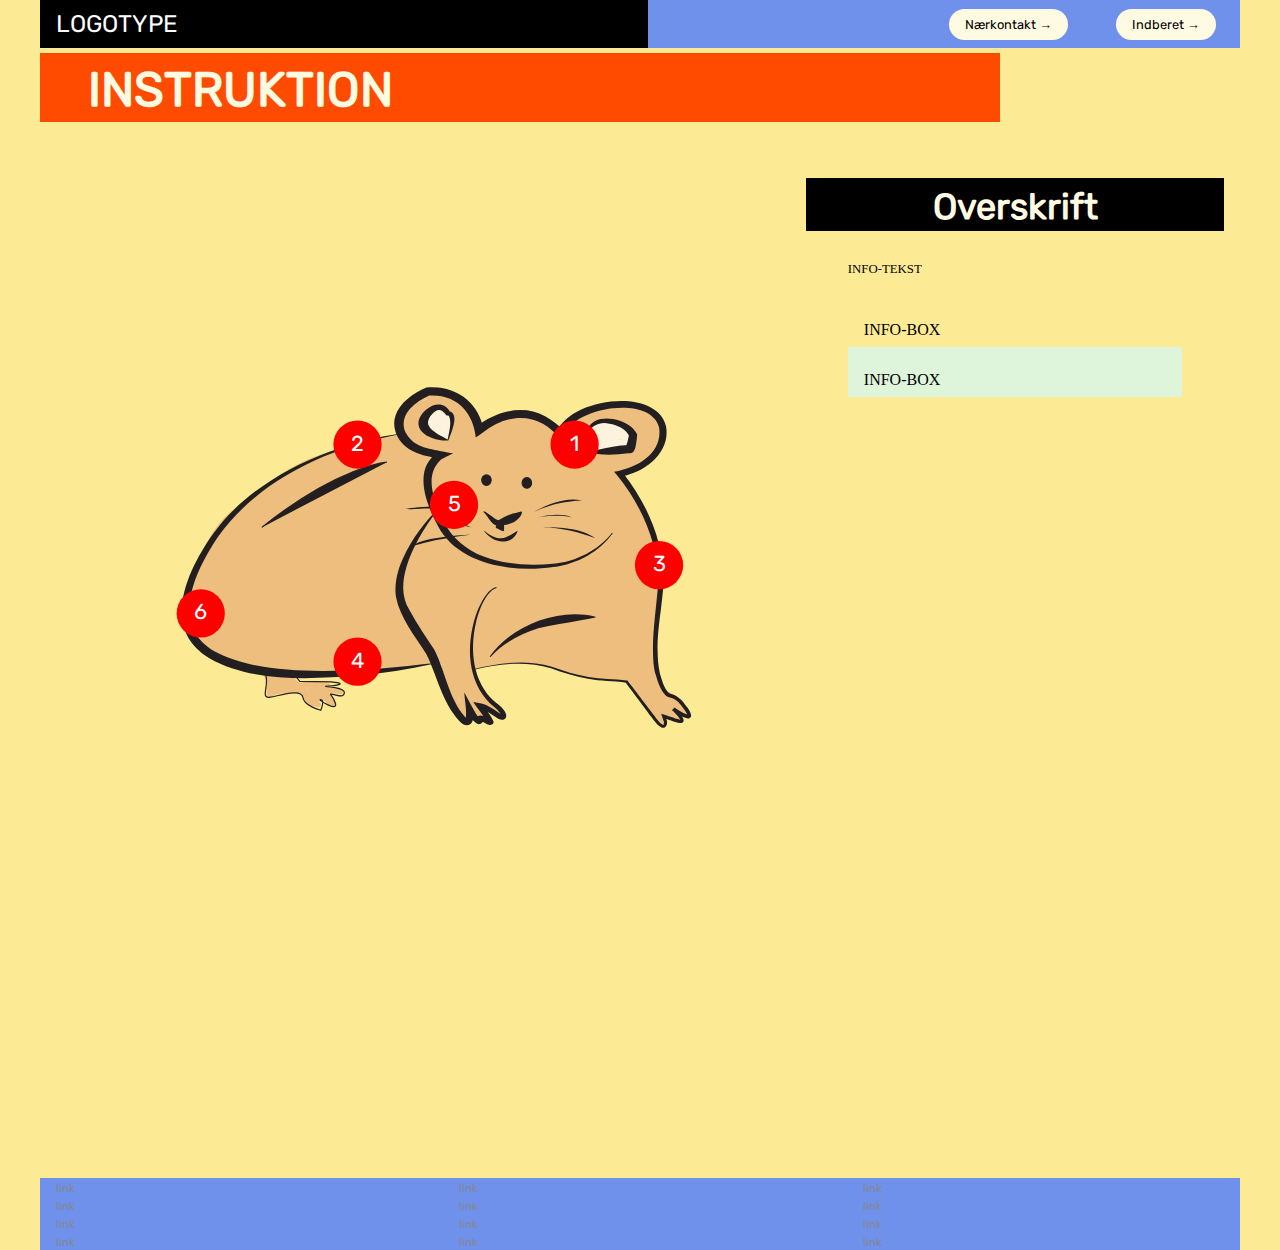
<file: instruction.html>
<!DOCTYPE html>
<html lang="en">
  <head>
    <meta charset="UTF-8" />
    <meta http-equiv="X-UA-Compatible" content="IE=edge" />
    <meta name="viewport" content="width=device-width, initial-scale=1.0" />
    <link rel="stylesheet" href="css/custom.css" />
    <link rel="stylesheet" href="css/general.css" />
    <link rel="stylesheet" href="css/layout.css" />
    <link rel="stylesheet" href="css/infographic.css" />
    <link rel="icon" type="image/png" href="img/fav.png" />
    <title>Emergency Site</title>
  </head>
  <body id="instruction">
    <header>
      <nav>
        <div id="logotype-wrapper">
          <a href="index.html"> LOGOTYPE </a>
        </div>
        <ul class="menu">
          <li><a class="menuItem" href="instruction.html">Nærkontakt </a></li>
          <li><a class="menuItem" href="register.html">Indberet</a></li>
        </ul>
      </nav>
    </header>

    <main>
      <h1>INSTRUKTION</h1>
      <section class="info-graphic">
        <svg id="Layer_1" xmlns="http://www.w3.org/2000/svg" version="1.1" viewBox="0 0 595.3 841.9">
          <!-- Generator: Adobe Illustrator 29.3.1, SVG Export Plug-In . SVG Version: 2.1.0 Build 151)  -->
          <defs>
            <style>
              .st0 {
                fill: #fdf2dd;
              }

              .st1,
              .st2 {
                fill: #231f20;
              }

              .st3 {
                fill: none;
              }

              .st3,
              .st2 {
                stroke: #231f20;
                stroke-miterlimit: 10;
              }

              .st4 {
                fill: #eebe7f;
              }

              .st5 {
                fill: #fff;
              }
            </style>
          </defs>
          <g id="Layer_3">
            <path
              class="st4"
              d="M373.2,353.1c-7.3,3.8-14.2,9.1-14.8,17.1-.6,8,6.4,15.8,15.4,15.9s15.3-7.3,18-14.2c1.3-3.2,1.4-6.6.7-9.9-.8-4-3.7-7-7.4-9.3-2.7-1.8-6.8-1.3-9.6,0-6.4,3-10.1,9.5-10.1,15.8,0,6.3,3.5,12,8.7,15.8,5.6,4.2,12.5,6.9,19.9,7,6.7,0,13.8-2.3,18.1-7.1,5.4-6.1,7-13.8,2.8-20.8-2.3-3.9-8.8-5.4-13-3-4.5,2.6-5.9,7.4-3.4,11.6.8,1.4-.5-1.8-.2-.4,0,.3.2.6.2.8-.2-1.5-.2-1.8-.2-1.2,0,.4,0,.9,0,1.3,0,.7.7-2.1,0-.5,0,.2-.2.4-.2.6-.3.8-.2.6.4-.7-.3.3-.5.9-.8,1.2-.8,1.3,1.5-1.4.3-.2l-1.1,1c-1.1,1,1.9-.9.3-.2-.5.2-1,.4-1.4.7,1.8-1,.9-.3,0-.1-.3,0-.6.1-.9.2-.7.1-.4.1,1-.1-.1,0-3.5-.1-3.7,0,1.5.2,1.8.2.7,0h-.6c-.7-.3-1.4-.5-2.1-.7-.3-.1-.6-.2-.9-.3,1.2.5,1.5.6.9.3-.5-.3-1.1-.5-1.6-.8s-1-.6-1.5-.8c-.6-.4-.3-.2.8.5-.3-.2-.6-.4-.9-.7-.4-.3-.8-.7-1.3-1.1l-.4-.4c-.6-.7-.5-.5.4.5,0-.2-.8-1.1-.9-1.3-.2-.2-.3-.4-.4-.7-.3-.6-.2-.3.4.8,0-.4-.3-1-.5-1.5-.2-.7-.2-.6,0,.2.1.8.2.9,0,.2,0-.4.1-1,0-1.4-.3,1.5-.3,1.8,0,.9v-.4c.6-1.6.5,0-.1.3.2-.1.7-.9.8-1.2-1,1.1-1.2,1.3-.5.7l.5-.5c.5-.4.2-.2-.9.6.3-.2.6-.3.9-.4h-9.6c-2.1-1.4-1.2-.8-.7-.4.8.7-1.4-1.7-.6-.6.3.6.3.5-.1-.3-.3-.8-.4-.9-.2-.3,0,.2.1.5.2.8-.7-1.9-.2-1.7-.2-.6,0,.4-.2,1.7,0,.1.2-1.7-.3.8-.5,1.2-.4,1.3,0-.1.3-.5-.2.3-.4.7-.6,1-.4.7-.9,1.3-1.3,1.9-.6.8,1.5-1.5.4-.5-.2.2-1.3,1-1.3,1.2.2-.5,1.6-.9,2.1-1-1.7.4,2.4,0,.7,0l1.7.2c-.6-.2-.6-.1.3.1.8.3,1,.4.5.2-.6-.3-.3-.1,1,.7-.2-.2-1.3-1.3-.2,0s.2,0,0-.2c-.8-1.2.6,1.6.3.6-.6-1.5-.1.6,0,.7-.2-.1.2-1.9-.1-.2-.3,1.9.2-.1.2-.2-.6,1.2-.7,1.5-.4.8.1-.2.3-.4.4-.7.2-.3.5-.5.6-.8-.9,1.6-.7.8,0,.2.3-.3.7-.6,1.1-.9.2-.1.3-.2.5-.3.6-.4.3-.2-.8.5.2,0,1.1-.7,1.2-.7.9-.5,1.8-1,2.8-1.5,4.3-2.2,6.2-7.7,3.4-11.6s-8.4-5.4-13-3h0Z"
            />
            <path
              class="st4"
              d="M438.2,336.9c-14-4.1-31.6,5.9-27.3,19.9,2,6.5,8.5,11.5,16.1,12.1s14.6-4.7,16.7-11.1c1.6-5,1-10.7-.8-15.7-2.2-6.4-5.1-12.9-8.5-18.9-3.1-5.5-7.8-10.5-14.5-12.7-7.3-2.4-14.9-.2-21,3.6-5.8,3.6-11.1,7.7-15.7,12.5-4.2,4.4-8.2,9.1-9.7,14.9-1.5,5.8-.7,12,4.2,16.4,6.3,5.7,16.4,4.8,22.7-.2,12.9-10.3,4-26.2-7-34.3-6.7-4.9-15.4-6.5-23.2-2.4-7.1,3.8-10.1,11.3-8.1,18.3,2.4,8.2,11.6,13,20.8,11.4,7.2-1.2,13.5-6.3,15.7-12.5,5-14.4-13.7-26.8-28.6-22-4.8,1.6-8.1,5.8-6.7,10.4,1.3,4.1,6.9,7.5,11.7,5.9.7-.2,1.4-.4,2.3-.6-2.3.4,0,.2.6.1-1.6.1-1-.2-.2,0,.4.1,2.6,1,.6,0,.7.3,1.4.6,2,1-1.7-1.1-.5-.1-.2,0,2.1,1-1.4-.9.3.4-.4-1-.5-1.1-.1-.2.2.9.2.9,0-.2,0,1.7,0,0,0-.2l-.2.6c.5-1,.5-1,0-.2l.6-.6c-.3.3-.7.7-1.1,1,1-1.2.7-.1,0,0-2.4.3,2,0-.5.3s2.1,0-.4,0c1.9,0,1,.3.4,0,.6.1,1.1.4,1.5.8-.8-.7-.8-.7-.2,0l-.4-.7c.4.8.5.7.1-.2,0,.6,0,.7,0,1.4,0-1.3,0-.4-.5.3l.6-.5c-.8.5-.7.5.2,0,.2,0-2.4.2.2,0-1.4,0-1.9-.5-.6.2-1.3-.8,1.3.9.2.1.8.5,1.6,1.3,2.3,1.9,1.4,1.3,2.6,2.4,3.2,3.3.4.5.7,1,1.1,1.6,1.4,2-.2-.8.7,1.4l.3.9c0-.7,0-.6,0,.5.2-.7.6-1,0,0l.3-.6c-.6.8-.6.9,0,.2-.8.7-.8.7,0,.2-.8.4-.9.5-.3.3h.4c-1.1.1-1,.1.2-.1,1.3.2,1.6.3,2.7,1-1.3-.8.2.3.5.8.7,1.2,0-1.6.2.9,0-.6,0-1.3,0-2,0,1.9,0,.4.1-.1s.4-1.2.6-1.7q.4-.9,0,0c.2-.4.5-.8.7-1.3,1.6-2.5,3.1-3.9,5.5-6.3,1.3-1.3,2.7-2.5,4.2-3.7.6-.5,1.3-1,2-1.6.4-.3.8-.6,1.2-.9.9-.6,1.1-.8.6-.4,1.4-.9,2.8-1.9,4.3-2.6,0,0,2.9-1.2,1.5-.7l1-.2c-.9.1-.7.1.5.1-1.9-1.3-.2.7,0,.2l-.8-.3c.9.5,1,.5.2,0,.7.5,1.3,1,1.8,1.6-1.2-1.1.5.6.6.8,4.2,5.8,7.1,12.7,9,19.3.2.5.2.9.4,1.4.2,1,.2.9,0,0,0,.5.1,1,.1,1.5s-.2,1.3,0,1.8c0,.6,0,.5.1-.5,0,.4-.2.9-.3,1.3.6-2.8,0,.7-.3.3-.4-.6,2.7-1.7.8-1,1.2-.4,1.7-.4,2.9-.4,1.1.5,1.2.5.2,0,.8.6.9.7.4.3-1.3-.8,1.6,1.3-.2-.2q-.5-.8,0,0c-.3-1-.2-.9,0,.2l-.2.9c.3-.8.3-.9,0-.3-.3.6-.2.5.3-.2-.7.8-.7.9,0,.2l-.7.5c.5-.3.9-.5,1.4-.7-1.9.8.3,0,.8,0-2.1.5.2,0,.7,0,1.1,0,1.1,0-.1,0,.5.1,1,.2,1.5.4,4.7,1.4,10.6-1.6,11.7-5.9,1.2-4.7-1.6-8.9-6.7-10.4h.3Z"
            />
            <path
              class="st4"
              d="M319.1,260.4c-18.4-6.8-40.4-5.4-57.7,3.3-15.9,8-27.7,22.3-31.8,38.1-1.1,4.4,1.6,9.2,6.7,10.4,4.8,1.2,10.6-1.4,11.7-5.9,3.1-11.8,11.1-21.9,23-27.9,13.3-6.7,29.1-6.7,43-1.6,4.8,1.8,10.5-1.9,11.7-5.9,1.5-4.9-1.9-8.7-6.7-10.4h0Z"
            />
            <path
              class="st4"
              d="M319.7,268.4c-16.2-.6-32.5,3.8-45.4,12.5-7.7,5.2-5,14.8,4.8,15.8s19.6,0,29-2.6l-10.8-12.4c-7.4,11.6,3.1,23.4,16.1,26.2,6.4,1.3,13.2,1.6,19.7,2.3,7.2.8,14.5,1.5,21.7,2.3l-2.5-16.6c-8.1,1.7-16.3,3.5-24.4,5.2-8.1,1.7-13.1,8.5-11,16.1,1.9,6.8,8.4,11.1,15.8,12.8s15.8,2.4,23.5,2.8,15.9,0,23.1-2.6c8.7-3.1,11-9.8,10.5-17.6-.5-7.2-.6-14.5-1.4-21.8-.4-3.6-1.3-6.9-4.3-9.6s-6.4-3.1-10.1-4.2c-4.8-1.3-8.5-5.1-8.8-9.6-.5-5.3,3.9-9.3,9-11.3,6.5-2.5,6-11.9,0-14.6-6.8-3-13.6-3-20.4,0-4.2,1.9-5.7,6.9-3.9,10.6,2,4.1,6.4,5.6,11.3,4.9,8-1.2,15.6-3.8,22.6-7.4,5.5-2.9,6-9.2,1.9-13.3-3.9-3.9-9.9-4.7-15.3-3.2-2.4.6-4.6,1.8-6.6,3.1-1.1.7-2,1.5-3.1,2.2l-.5.4c-1.9.9-1.7,1,.7.2v16.3c4.7-.8,9.2-2.4,13.2-4.8,4.5-2.6,5.8-7.3,3.4-11.6-1.9-3.3-4.6-5.6-8-7.7-4.2-2.6-10.6-.7-13,3-2.8,4.2-.8,9,3.4,11.6.6.4.9,1.2,1.1,1.6l3.4-11.6c-2.8,1.7-5.3,2.5-8.6,3.1-9.8,1.7-8.3,13.9,0,16.3,4.9,1.4,9.7.4,14-2,1.7-.9,4.3-2.4,5.5-3.9,0,0,.1,0,0-.1,2.6-.5,1.5-.8-3.2-1.1l1.9-13.3c-5.7,3-11.5,4.8-18,5.7l7.4,15.5c.4-.2.7-.2,1.1,0v-14.6c-11.5,4.4-19.4,15.9-18.3,27.1,1.1,11.7,10.6,21.8,23.4,24.9.6.1,1.3.3,1.9.4,1.8.5,1.2-.3-2-2.4-.3.3.3,4.4.3,4.9.2,3.2.4,6.5.6,9.7.2,3.1,0,6.4.6,9.4-.3,2.1.2,1.8,1.2-.9h-.4c-.4-.2-4.2,1-5.1,1.1-6.3.8-13,.2-19.2-.5-3.4-.4-7.1-.7-10.3-1.6-.4-.1-.8-.2-1.2-.3-1.3-.8-1.6-.9-.9-.3.2,0,.4.2.4.4.3.9,0,1.8-.9,2.6l-4.2,2.2c9-1.9,18.1-3.9,27.1-5.8,4.6-1,7.5-5.3,6.8-9.3-.8-4.5-4.5-6.8-9.4-7.3-9-.9-18.1-1.9-27.1-2.9-3.5-.4-7.3-.5-10.7-1.5-1-.3-1.7-.7-2.6-1-2.3-.7.9-2.2-.5,0,4-6.2-2.6-14.7-10.8-12.4s-15.7,2.8-24,2l4.8,15.8c10.5-7.1,22.6-10.7,35.8-10.2,12.3.4,12.2-16.5,0-16.9h0Z"
            />
            <path
              class="st4"
              d="M367.6,394c-15.4-4.7-31-9.2-46.5-13.4l-2.5,16.6c16-.6,32-.1,47.9,1.4,3.2.3,6.7-1.8,8.2-4.2,1.8-2.7,1.6-5.8,0-8.5l-9-15.2c-2.3-3.9-8.8-5.4-13-3-4.5,2.6-5.9,7.4-3.4,11.6l9,15.2,8.2-12.7c-15.9-1.5-31.9-2-47.9-1.4-4.8.2-8.7,3.1-9.4,7.3-.6,4.3,2.3,8,6.8,9.3,15.6,4.3,31.1,8.7,46.5,13.4,4.7,1.5,10.6-1.7,11.7-5.9,1.2-4.7-1.6-8.9-6.7-10.4h0Z"
            />
            <path
              class="st4"
              d="M361.7,402.6c-16.6-5-34.1-7.6-51.6-7.9-4.8,0-8.7,3.3-9.4,7.3-.7,4.5,2.4,7.6,6.8,9.3,15.4,5.7,31.1,10.5,47.1,14.5,4.8,1.2,10.6-1.5,11.7-5.9s-1.5-9.1-6.7-10.4c-16-4-31.7-8.9-47.1-14.5l-2.5,16.6c4,0,8,.2,12,.5,1.2.1,2.4.2,3.7.3.4,0,3.1.3,1.1.1,2,.2,4,.5,6,.8,8,1.3,16,3.1,23.7,5.4,4.7,1.4,10.6-1.6,11.7-5.9,1.2-4.7-1.6-8.9-6.7-10.4h0Z"
            />
            <path
              class="st4"
              d="M391.6,257.5c-18.8,20.9-33.7,48.6-24.3,75.7,2.1,6.2,5.2,13,14,11.8,6.2-.8,11.5-5.2,14.8-9.7,4.7-6.4,3.2-12.5.3-19.2s-6.3-12.6-10.5-18.5c-9.3-13.3-21.1-25.2-31.3-38-4.8-6-14.7-5.1-17.4,2-1.8,4.7-3.5,10.5-.6,15.2s9.5,6.2,14.7,3.6c9.5-4.8,8-16.1,1.9-22.5-4.9-5.1-13.9-1.9-15.9,3.7-4.6,12.8-5.6,26.6-3.3,39.8,2.1,12.5,8.6,27.2,21.2,34.3,5.8,3.3,13.4,3.7,18.5-.9,4.2-3.7,5.4-9,5.8-14,.8-10.8-3.4-23.8-15.6-28.3-13.5-5-27.9,3.4-37.5,11.3-11.1,9.1-23.1,25.5-10,37.6,11.4,10.6,28.4,0,27.6-12.9-.8-11.7-16.6-20.6-28.2-13.6-9.3,5.6-11.6,17.4-12.2,26.6-.6,10.4,1.7,20.5,11.7,26.9,12.2,7.8,28.5,2.5,34.6-9.2,6.1-11.6,2-26-10.8-32.3-10.2-5.1-24-6.1-34.7-1.7-11.9,4.9-15.8,17.2-10,27.3,5.3,9.4,17.1,14.4,27.7,17.8,10.6,3.4,20.8,5.1,31.5,6.6,12.5,1.7,25.5,6.2,38.3,4.5,7.9-1,16.1-5.8,16.3-13.6.2-6.5-6.3-11.7-12.2-14.5-13.2-6.2-34.5-4.1-38.9,10.9-5.1,17.4,19.5,25.5,34.6,26.1,7.6.3,15.2-.7,22.8-1.5,6.6-.7,12.6-6.8,8.2-12.7-21.3-28.8-62.3-32.6-97.5-36.4-13.1-1.4-26.9-3-40-.6-6.7,1.3-13.5,4.7-15.4,10.9-2.2,7.1,2.3,13.5,8.6,17.5,11.6,7.4,28.2,9.6,42.1,10.9,10.8,1,12.7-14.2,2.5-16.6-20.3-4.7-41.5-4.8-61.9-.2-7.7,1.7-9.6,12.1-2.3,15.5,25.3,11.5,53.4,17.1,81.8,15.9,11-.5,12.6-13.4,2.5-16.6-18.1-5.9-36.8-10.1-55.8-12.8-5.1-.7-10.3,1.2-11.7,5.9-1.4,4.5,1.7,9.1,6.7,10.4,18.7,4.9,38.1,7.1,57.6,6.8,4.7,0,8.8-3.1,9.4-7.3.5-3.8-2.1-8.6-6.8-9.3-31.2-4.5-62.8-6.3-94.4-4.9-9.5.4-13,11.2-4.8,15.8,17.5,9.8,33.5,21.9,51.4,31.2,19,9.9,39.9,15.7,62,14.9,12.2-.4,12.3-17.3,0-16.9-19.9.7-37.8-4.7-54.7-13.8-16.9-9.1-32.3-20.6-49.1-30l-4.8,15.8c29.8-1.3,59.8,0,89.3,4.3l2.5-16.6c-17.9.3-35.3-1.7-52.5-6.2l-5.1,16.3c19.1,2.6,37.7,6.9,55.8,12.8l2.5-16.6c-25,1.1-49.8-3.4-72.1-13.6l-2.3,15.5c17.1-3.8,34.7-3.8,51.7.2l2.5-16.6c-.7,0-1.4-.1-2.2-.2,1.4.1.5,0-1.1-.2-2.6-.3-5.1-.8-7.7-1.2-2.9-.5-5.8-1.2-8.7-1.9-1.3-.3-2.6-.7-3.8-1-.6-.2-4.3-1.5-3.1-1-1.2-.5-2.4-1-3.5-1.6-.6-.3-1.2-.6-1.7-1,.3.2,1.5.8.1,0-.3-.2-.8-.6-1-.9,1.3,1.3.6.7.3.3-.5-.8.2,1.5.3.5,0,0-.9,3-.6,2.1.3-1-1.2,1.4-.5.6.8-.8-2,1.3-.2.2.4-.2,1.6-.6-.5.1,1-.3,1.9-.6,2.9-.8.5-.1,1.1-.2,1.6-.3,2.1-.4-1.1,0,1-.1,11-.9,22.2.2,33.1,1.5,13.5,1.5,27,2.8,40.3,5.9,15.6,3.6,31.6,9.7,40.8,22.2l8.2-12.7c-9.9,1.1-20.8,2.9-30.6.5-3.6-.9-6.9-3.1-8.3-4.8,1,1.1-1.5,1.5.2.6,1.6-.8,2.6-1.4,4.5-1.5,3.6-.3,5.4.8,8.9,2.7.7.4-.7.5.8.6l-.4-.5c.8,1.4.7.8-.3-1.8l1.6-3.5c.6-.4.4-.3-.8.4.2,0-1.4.3-.3.1-8.5,1.5-18.3-2.3-26.5-3.6-6.3-1-12.5-1.7-18.8-2.9-7.2-1.4-16-3.5-21.6-5.8-1.8-.7-3.5-1.6-5.2-2.4-.8-.4-1.6-.9-2.3-1.4-2.3-1.5.7.6-.5-.4-.5-.4-1-.9-1.6-1.3-.2-.2-1.9-2.1-.6-.5-.5-.6-.8-1.2-1.3-1.8-1.1-1.7.5,1.1-.2-.5-.1-.3-.8-2.6-.2-.5,0-.2-.4-2.8-.2-.8,0-.2.8-2.7,0-.7,0-.1,1.4-1.8.5-.8s.8-.6.8-.6c-1.9,1.2.4-.1.6-.2,2.5-.9-1.9.4.8-.3.8-.2,1.6-.4,2.5-.6,2.7-.5-1.8,0,1-.1.9,0,1.8,0,2.7,0s1.9,0,2.8.1c-1.8-.1.2,0,.7.1,1.6.3,3.2.7,4.8,1.2,2.6.8-1.4-.8.9.4.7.3,1.4.7,2.1,1.1,2.2,1.3-1.4-1.1.5.4.5.4,1.6,2,.3.3.9,1.2,1.6,2.8,1.8,3.8.5,2.6-.1,4.8-2.2,7.1,1-1.1-1.1.9-1.1.8,1.3-.9-1,.5-1.2.5,1.8-.6-1.1.2-1.2.2,1.8-.2-.6-.6.1-.1,1,.6-1.6-.6-.2,0,.2.1-2.3-1.2-1.8-.9-1.8-1.2-1.6-1-2.4-2.5,1.1,2.4-.3-1.3-.5-2,0-.3-.5-2.6-.2-.5,0-.6-.2-1.3-.2-1.9-.2-3.1-.2-6.2.3-9.2-.2,1.8.2-.8.2-1,.2-.8.3-1.6.6-2.3.4-1.4.8-2.7,1.4-4s-1.1,1.7.1-.2c.3-.6.7-1.1,1.1-1.7.7-1.1-1.1.1.2-.1,1.8-.3-1.7.5,0,0,1.9-.6-2,.9-.2.1l-1.4.2c1,0,.8,0-.7-.1,1.7.1-1.2-1,.3.1,2,1.4-.6-.4.8.6.8.6-.1-.1-.3-.6l.2.7c-.1-1-.2-1-.2,0v-.8c-.2.9-.2.9.3,0-.6.8-.5.8.2,0l-.5.5.8-.5c-.9.5-.8.4.4-.1,1.4-.2,2.1.1,3.4.3,1.9.2-.2,1.5.3-.2,0,.2-.2-1.7-.1-.7-.3-3.1,3.9-7,6.1-9.2,5-5,11.6-10,18.3-11.4,2.7-.5-1.3-.2,1.4-.1,1.2,0,1.3,0,.3,0,1.1.3,1.2.3.4,0,2.3,2-1.1-1.5,1.3.8,0,0,1.1,1.5,1.3,1.8,2.1,3-.3-1.2.4.8.3.9.6,1.8.8,2.7,0,0,.4,2.4.2,1.2-.1-.9.1,1.8.2,2,0,.8,0,1.6,0,2.4,0,.4-.5,3.6,0,1.5-.1.5-.2.9-.3,1.4-.1.4-.3.8-.4,1.3.5-1.1.6-1.2.1-.4-1.6,1.1,1.5-1.3,1.5-1.3.7-.4,4.5-.4,4.5-.4l.5.2c-.5-.2-1-.5-1.5-.8.5.4-1.9-1.7-2.3-2.1-13.8-13.5-12.6-36.7-6.8-53l-15.9,3.7c-1.1-1.1,0,1.1-.5-.8.5,1.6,0-1.3,0-.3s.5-1.9,0-.5c.5-1.9.7-1.2.1-.4,2.7-3.3,2.8-1.9,8.5,0,4.2-.4,6.4.8,6.3,3.4v-.6c-.2.9-.2,1,0,.4,0-.5.2-.9.3-1.4.3-1.2.8-2.3,1.2-3.5l-17.4,2c9.7,12,20.6,23.3,29.6,35.7,4,5.5,7.8,11.3,10.5,17.4.8,1.7,1.4,3.5,2.1,5.3.3-1.6.3-1.7-.1-.4.1-.6,0-.4-.5.6,0,0-1.7,1.4-2.1,1.8.6-.4.5-.4-.3.1,2.1-.8,4.2-.6,6.4.5l3.4,3c2.2,3.1-.6-1.5-.9-2.4-.5-1.2-.9-2.5-1.2-3.8-.8-2.6-1.2-5.2-1.3-7.9-.3-5.6.5-11,2.1-16.4,3.6-11.9,10.8-22.8,19.4-32.4,3.2-3.6,3.9-8.5,0-12-3.3-2.9-10.3-3.6-13.5,0h0Z"
            />
            <path
              class="st4"
              d="M477.6,425.2c-6.8-1.4-13.5-3-20.1-4.9-3.2-.9-6.5-2-9.7-3-1.6-.6-3.3-1.2-5-1.8-2.4-.8,1.8.7-.5-.2-.9-.4-1.9-.7-2.8-1.1-2.4-.9-4.7-1.5-7.4-.8-2.2.5-4.6,2.1-5.7,3.9-2.2,3.7-1.4,9.6,3.4,11.6,13.7,5.4,27.9,9.8,42.6,12.7,4.8.9,10.6-1.3,11.7-5.9,1.1-4.3-1.4-9.4-6.7-10.4h0Z"
            />
            <path
              class="st4"
              d="M397.4,383.3c-9.8-3-19.9-5.3-30.2-6.7l-2.5,16.6c16.1-.3,34.6-5.4,38-21.4,3.5-15.9-4-32.1-9.2-47l-9.2,10.7c.4,0,1.2.1,1.5,0-.7.3-2.4-.4-.4,0,1.6.3,3.1.6,4.7.9,3.7.7,7.6,1.5,11.4,1.6,11,.3,18.1-7,15.6-16.5-1.1-4.1-6-6.7-10.5-6.1-4.9.6-7.9,4-8.3,8.3-.5,5.7,2,12.2,3.8,17.6,2.2,6.4,4.8,14.3,10.4,19,8.4,7.2,20.9,1.9,21.4-8.1.4-7.4-4.4-14.9-8.5-21.2-4.1-6.3-8.9-12.3-13.7-18.3-3-3.7-8.3-5.5-13-3-4.1,2.1-6.4,7.8-3.4,11.6,4.4,5.3,8.7,10.8,12.5,16.5,1.1,1.7,2.3,3.4,3.3,5.1.6.9,1.1,1.9,1.6,2.9.2.3,1.5,3.2.7,1.4.6,1.4,1,2.9,1.5,4.3s0-1.9,0,.3c0,1,.2-1.1.3-1.2.9-1.7,2.3-2.8,4.3-3.3,3.5-.8,5.1.2,6.8,1.4-.3-.2-1.6-1.6-.5-.4,1.1,1.3-.3-.6-.5-.8-.5-.7-.9-1.4-1.3-2.1-.2-.3-1.4-3-.6-1-.7-1.6-1.4-3.2-2-4.8-1.3-3.5-2.4-6.9-3.3-10.5-.3-1.3-.6-2.7-.8-4,.6,2.8,0-.2,0-1.1l-18.7,2.2c.5,2.1,0-1,0,0,0,.7,0,.4.1-1l1.7-2.6c.8-1,.8-.6,1.4-.8.8-.3.9-.3.1-.2l1.4-.2c-1.1,0-2.2,0-3.4,0-1.8,0,1.1.2,0,0-.6-.1-1.3-.2-1.9-.3-4.3-.7-9.4-2.6-13.8-2.2-5.9.5-11.2,5-9.2,10.7,4.1,11.6,10,23.8,9.4,36.2-.2,4.5-1.5,6.3-5.3,8.3-1.5.7-.9.5-2.9,1-1.3.4-2.7.6-4,.9-2.3.4-4.3.5-7.6.6-4.7,0-8.8,3.1-9.4,7.3-.5,3.8,2.1,8.6,6.8,9.3,10.3,1.4,20.3,3.6,30.2,6.7,4.8,1.5,10.4-1.7,11.7-5.9,1.4-4.7-1.8-8.9-6.7-10.4h0Z"
            />
            <path
              class="st4"
              d="M403.8,382.4c-7.3-3.1-14.9-5.4-22.7-7.3-3.9-1-8.8.6-10.8,3.9-.8,1.3-1.2,2.8-1.3,4.3-.1,1.9,1.1,4.7,2.8,6,5.3,3.9,10.9,7.4,16.9,10.5,2.2,1.1,4.9,1.5,7.4.8,2.2-.5,4.6-2.1,5.7-3.9,2.4-4,1.2-9.2-3.4-11.6-4.3-2.2-8.4-4.6-12.4-7.3l1.9,1.3c-.9-.6-1.8-1.2-2.6-1.9l-9.3,14.1c5.6,1.4,11.2,2.9,16.6,4.9l-2.3-.8c1.3.5,2.6,1,3.8,1.5,2.3,1,4.8,1.5,7.4.8,2.2-.5,4.6-2.1,5.7-3.9,1.2-2,1.8-4.3,1-6.5-.7-2-2.2-4.1-4.4-5h0Z"
            />
            <path
              class="st4"
              d="M450.7,390.3c-21.9-21.8-48.3-40.1-77.5-53.5-6.6-3-17.4,2.2-14,9.5,8.3,18.1,25.5,29.9,43,40.8,19.9,12.5,40.5,23.6,62.6,32.6l4.8-15.8c-10.8.6-21.6,1-32.4,1-12.3,0-12.3,17,0,16.9,10.8,0,21.6-.4,32.4-1,4.2-.2,8-2.5,9.2-6.2,1-3.3-.6-8-4.4-9.5-20.9-8.5-40.5-18.8-59.2-30.5-13.8-8.7-30.9-18.3-37.6-32.8l-14,9.5c27.9,12.9,52.7,30,73.6,50.9,8.2,8.2,21.6-3.9,13.5-12h0Z"
            />
            <path
              class="st4"
              d="M394.8,304.7c4.2,14.2,11.4,27.7,21.3,39.5,2.8,3.3,8.6,6,13,3,16.1-10.8,6-30.3-2.3-42.8-9-13.5-21.9-24.9-37.1-32.9-2.9-1.5-6.8-1.6-9.6,0-9.8,5.5-16.3,15.3-15.3,25.7,1,10.5,8.3,20,19.5,23.7,12.2,4,24.6-3.7,23.5-15.4-.8-9.5-8-21-18.4-24.4-11.5-3.7-27,4.2-22.6,16.3,4.4,12.1,23.8,9.3,27.8-1.5,1.9-5.2.2-9.9-.5-15.1-.4-2.9,1.7-3.5,4.6-5.9,7.7-6.4,11.7-16.3,3.2-23.9-10.9-9.7-26.5-2.9-33.3,7-3,4.3-4.4,9.9-8.7,13.5-3.7,3-8.1,4.1-13.1,3.8l9.2,10.7c2.3-8.3,2.6-16.7.6-25-.9-3.6-2.1-7.5-5.1-10.2-3.7-3.3-9.7-3.9-14.2-1.7-7.6,3.7-8.2,11.3-10.8,17.8-2.5,6.5-6.9,12.5-12.2,17.5l15.9,3.7c-1.2-3.4-1.3-6.3-.8-9.8.7-4.5-4.9-8.5-9.5-8.5s-8.8,3.9-9.5,8.5c-.7,4.8-.2,9.6,1.5,14.3,2.1,5.9,10.8,8.5,15.9,3.7,5.5-5,10.2-10.8,13.5-17.1,1.7-3.2,3.2-6.5,4.3-9.8.5-1.3,1.5-3.3,1.3-4.7-.3-2.8,3.1.8-3.1.1l-4.8-1.2.9.4-3.4-3c4.2,4.9,2.7,14.9,1.1,20.5s3,10.4,9.2,10.7c8.9.5,17.5-2.2,24.4-7.1s9.2-11.2,13.2-17.5c.8-1.2,1.6-2.5,2.7-3.4.5-.3,1.6-1.2,1.6-1,0,0-1.9-3-.4-3.1-1.1,0-5.5,4.6-6.4,5.5-2.6,2.3-4.7,4.9-5.9,8-1.4,3.8-1.1,7.7-.3,11.6.2.8.3,3.9.9,4.5,0,.6.2.6.7-.2,3.5-2.6,5.5-.3,6.1,7.1,0,0-.3.3-.3.4.9,1,1.9,1.8,2.7,2.9,1.4,2.2,2,4.6,3.1,6.6.6,1.2-1.2,1.2.6-.6s3.1-.2.3-1.4c-2.4-1-4.2-3.3-5.1-5.4-2.2-4.9.2-10.4,5.2-13.2h-9.6c10.7,5.7,20.1,13.2,27,22.4,3.4,4.5,6.4,9.2,8.7,14.2,1.1,2.4,2.3,5,2.7,7.6,0,.6,0,1.7.1,2.3.3,1-1.2,1.3.7,0l13,3c-9-10.7-15.6-22.5-19.4-35.4-3.1-10.5-21.5-6.1-18.4,4.5h0Z"
            />
            <path class="st4" d="M331.3,259.7c12.3,0,12.3-16.9,0-16.9s-12.3,16.9,0,16.9h0Z" />
            <path class="st4" d="M334.6,250.3c12.3,0,12.3-16.9,0-16.9s-12.3,16.9,0,16.9h0Z" />
            <path class="st4" d="M346.3,253.6c12.3,0,12.3-16.9,0-16.9s-12.3,16.9,0,16.9h0Z" />
            <path class="st4" d="M404,266.9c12.3,0,12.3-16.9,0-16.9s-12.3,16.9,0,16.9h0Z" />
            <path
              class="st4"
              d="M389.8,232.5l-1.1.9c-.9.8-1.6,1.7-2,2.7-.6,1-.9,2.1-.8,3.2,0,1.2.2,2.3.8,3.2.4,1,1,2,2,2.7l1.9,1.3c1.5.8,3.1,1.2,4.8,1.2l2.5-.3c1.6-.4,3-1.1,4.2-2.2l1.1-.9c.9-.8,1.6-1.7,2-2.7.6-1,.9-2.1.8-3.2,0-1.2-.2-2.3-.8-3.2-.4-1-1-2-2-2.7l-1.9-1.3c-1.5-.8-3.1-1.2-4.8-1.2l-2.5.3c-1.6.4-3,1.1-4.2,2.2h0Z"
            />
            <path class="st4" d="M388,243.2c12.3,0,12.3-16.9,0-16.9s-12.3,16.9,0,16.9h0Z" />
            <path class="st4" d="M378.4,243.2c12.3,0,12.3-16.9,0-16.9s-12.3,16.9,0,16.9h0Z" />
            <path class="st4" d="M394.9,253.6c12.3,0,12.3-16.9,0-16.9s-12.3,16.9,0,16.9h0Z" />
            <path class="st4" d="M406.7,255c12.3,0,12.3-16.9,0-16.9s-12.3,16.9,0,16.9h0Z" />
            <path class="st4" d="M402.9,250.3c12.3,0,12.3-16.9,0-16.9s-12.3,16.9,0,16.9h0Z" />
            <path
              class="st4"
              d="M404.8,251.1l.5.5c.9.8,1.9,1.4,3.1,1.8,1.1.5,2.4.8,3.7.7,1.3,0,2.6-.2,3.7-.7,1.2-.3,2.2-.9,3.1-1.8l1.5-1.7c.9-1.3,1.3-2.7,1.3-4.3l-.3-2.2c-.5-1.4-1.3-2.7-2.4-3.7l-.5-.5c-.9-.8-1.9-1.4-3.1-1.8-1.1-.5-2.4-.8-3.7-.7-1.3,0-2.6.2-3.7.7-1.2.3-2.2.9-3.1,1.8l-1.5,1.7c-.9,1.3-1.3,2.7-1.3,4.3l.3,2.2c.5,1.4,1.3,2.7,2.4,3.7h0Z"
            />
            <path class="st4" d="M422.7,260.2c12.3,0,12.3-16.9,0-16.9s-12.3,16.9,0,16.9h0Z" />
            <path class="st4" d="M425.9,254.5c12.3,0,12.3-16.9,0-16.9s-12.3,16.9,0,16.9h0Z" />
            <path class="st4" d="M428.6,250.3c12.3,0,12.3-16.9,0-16.9s-12.3,16.9,0,16.9h0Z" />
            <path class="st4" d="M434,241.3c12.3,0,12.3-16.9,0-16.9s-12.3,16.9,0,16.9h0Z" />
            <path class="st4" d="M469.5,271.5c4-2.7,8.3-5.1,12.9-7.1,1-.4,1.9-1.6,2.2-2.5.3-1,.2-2.4-.5-3.2-1.5-2-4.1-2.6-6.5-1.5-4.5,2-8.8,4.4-12.9,7.1-1,.7-1.8,1.4-2.2,2.5-.3,1-.2,2.4.5,3.2s1.6,1.7,2.9,1.9,2.7.2,3.7-.4h0Z" />
            <path
              class="st4"
              d="M487.4,258.9l.5-3.8c0-.6-.1-1.1-.4-1.6-.2-.5-.5-1-1-1.4-.4-.4-1-.7-1.5-.9-.6-.3-1.2-.4-1.8-.4h-1.3c-.8.3-1.5.7-2.1,1.2l-.8.8c-.4.6-.6,1.4-.6,2.1l-.5,3.8c0,.6.1,1.1.4,1.6.2.5.5,1,1,1.4.4.4,1,.7,1.5.9.6.3,1.2.4,1.8.4h1.3c.8-.3,1.5-.7,2.1-1.2l.8-.8c.4-.6.6-1.4.6-2.1h0Z"
            />
            <path
              class="st4"
              d="M486.5,250.5l.5-.5c.5-.4.8-.8,1-1.4.3-.5.4-1,.4-1.6s-.1-1.1-.4-1.6c-.2-.5-.5-1-1-1.4l-1-.7c-.7-.4-1.6-.6-2.4-.6h-1.3c-.8.3-1.5.7-2.1,1.2l-.5.5c-.5.4-.8.8-1,1.4-.3.5-.4,1-.4,1.6s.1,1.1.4,1.6c.2.5.5,1,1,1.4l1,.7c.7.4,1.6.6,2.4.6h1.3c.8-.3,1.5-.7,2.1-1.2h0Z"
            />
            <path
              class="st4"
              d="M483.8,236.8c-.8,1.6-1.5,3.1-1.8,4.8-.2,1-.3,2-.3,3s.2,2.1.3,3.1,1.3,2.1,2.2,2.5c1,.5,2.5.7,3.7.4s2.3-1,2.9-1.9l.5-1c.2-.7.2-1.5,0-2.2h0c0,.2,0,.6.2,1-.2-1.2-.2-2.4,0-3.6l-.2,1.1c.2-1.2.5-2.3,1-3.4l-.5,1s.2-.3.3-.5c.3-.5.5-1,.6-1.6.2-.6.1-1.1,0-1.7-.3-1-1.1-2-2.2-2.5-1.1-.5-2.4-.8-3.7-.4-1.1.3-2.3.9-2.9,1.9h0Z"
            />
            <path class="st4" d="M422.2,419c39.9,0,78.1-31.1,76.3-67.7-1.8-36.5-33.5-67.7-76.3-67.7s-78.1,31.1-76.3,67.7,33.5,67.7,76.3,67.7h0Z" />
            <path class="st4" d="M416.3,402.4c39.9,0,78.1-31.1,76.3-67.7-1.8-36.5-33.5-67.7-76.3-67.7s-78.1,31.1-76.3,67.7,33.5,67.7,76.3,67.7h0Z" />
            <path class="st4" d="M409.4,389.1c39.9,0,78.1-31.1,76.3-67.7-1.8-36.5-33.5-67.7-76.3-67.7s-78.1,31.1-76.3,67.7,33.5,67.7,76.3,67.7h0Z" />
            <path class="st4" d="M405.6,385.3c39.9,0,78.1-31.1,76.3-67.7-1.8-36.5-33.5-67.7-76.3-67.7s-78.1,31.1-76.3,67.7,33.5,67.7,76.3,67.7h0Z" />
            <path class="st4" d="M413.1,429.9c39.9,0,78.1-31.1,76.3-67.7s-33.5-67.7-76.3-67.7-78.1,31.1-76.3,67.7,33.5,67.7,76.3,67.7h0Z" />
            <path class="st4" d="M339.9,434.1c39.9,0,78.1-31.1,76.3-67.7-1.8-36.5-33.5-67.7-76.3-67.7s-78.1,31.1-76.3,67.7,33.5,67.7,76.3,67.7h0Z" />
            <path class="st4" d="M344.7,433.7c39.9,0,78.1-31.1,76.3-67.7-1.8-36.5-33.5-67.7-76.3-67.7s-78.1,31.1-76.3,67.7,33.5,67.7,76.3,67.7h0Z" />
            <path class="st4" d="M351.6,433.7c39.9,0,78.1-31.1,76.3-67.7-1.8-36.5-33.5-67.7-76.3-67.7s-78.1,31.1-76.3,67.7,33.5,67.7,76.3,67.7h0Z" />
            <path class="st4" d="M304.6,418.5c39.9,0,78.1-31.1,76.3-67.7-1.8-36.5-33.5-67.7-76.3-67.7s-78.1,31.1-76.3,67.7c1.8,36.5,33.5,67.7,76.3,67.7h0Z" />
            <path
              class="st4"
              d="M353.9,309.6l-1.1-1.4c-4.8-7.9-11.3-14.2-19.6-19-7.4-6-16-10-25.9-12.1-10.1-2.8-20.3-3.2-30.4-1.2-10.1.4-19.6,3.1-28.4,8l-15.4,10.6c-9.5,8.5-16,18.4-19.6,29.9l-2.7,18c0,12.2,3.5,23.6,10.4,34.1l1.1,1.4c4.8,7.9,11.3,14.2,19.6,19,7.4,6,16,10,25.9,12.1,10.1,2.8,20.3,3.2,30.4,1.2,10.1-.4,19.6-3.1,28.4-8l15.4-10.6c9.5-8.5,16-18.4,19.6-29.9l2.7-18c0-12.2-3.5-23.6-10.4-34.1h0Z"
            />
            <path class="st4" d="M274.7,396.7c39.9,0,78.1-31.1,76.3-67.7s-33.5-67.7-76.3-67.7-78.1,31.1-76.3,67.7,33.5,67.7,76.3,67.7h0Z" />
            <path class="st4" d="M268.3,384.4c39.9,0,78.1-31.1,76.3-67.7-1.8-36.5-33.5-67.7-76.3-67.7s-78.1,31.1-76.3,67.7,33.5,67.7,76.3,67.7h0Z" />
            <path class="st4" d="M284.8,381.1c39.9,0,78.1-31.1,76.3-67.7-1.8-36.5-33.5-67.7-76.3-67.7s-78.1,31.1-76.3,67.7,33.5,67.7,76.3,67.7h0Z" />
            <path class="st4" d="M288.6,378.2c39.9,0,78.1-31.1,76.3-67.7s-33.5-67.7-76.3-67.7-78.1,31.1-76.3,67.7,33.5,67.7,76.3,67.7h0Z" />
            <path class="st4" d="M293.9,377.3c39.9,0,78.1-31.1,76.3-67.7s-33.5-67.7-76.3-67.7-78.1,31.1-76.3,67.7,33.5,67.7,76.3,67.7h0Z" />
            <path class="st4" d="M280.6,380.6c39.9,0,78.1-31.1,76.3-67.7s-33.5-67.7-76.3-67.7-78.1,31.1-76.3,67.7,33.5,67.7,76.3,67.7h0Z" />
            <path
              class="st4"
              d="M259.7,247.8c-7.7,1.6-15,4.2-22,7.7-11.8,6.4-3.5,4.9,24.8-4.7-8.5.6-17,1.5-25.4,2.8l-5.1.9c-21.7,5.5-42,15.4-58,29.7-7.2,6.5-13,14.1-19.1,21.4,7.7-8.4,8.8-10,3.6-4.8,24.5-10.7,31.5-14.4,20.8-11.2-34,4-62.3,40.9-59.5,69.5,3.4,35.2,32.7,69.4,76.3,67.7,38.5-1.5,79.9-29.9,76.3-67.7l-.2-2-22.4,47.8,1.4-1.7-33.7,17.4c17.8-5.1,33.5-11.3,47.1-23.1,2.6-2.2,4.9-4.5,7.2-7-5.5,5.7,30.6-32.5,8.1-9.2,7.7-8-4.3.9-8,3.3-6.1,1.9-5.9,2,.5.1l-10.1,1.2c8.7-1.9,18.3-.8,27-3.1l18.2-6.8c7.1-3.4,4.7-2.7-7.4,2.1,38.6-8.9,65.8-48.8,53.3-83.2-12.5-34.4-52.4-56.8-93.8-47.3h0Z"
            />
            <path class="st4" d="M194.5,438.4c39.9,0,78.1-31.1,76.3-67.7s-33.5-67.7-76.3-67.7-78.1,31.1-76.3,67.7,33.5,67.7,76.3,67.7h0Z" />
            <path class="st4" d="M267.2,423.6c49.1,0,49.2-67.7,0-67.7s-49.2,67.7,0,67.7h0Z" />
            <path
              class="st4"
              d="M312.4,422.7c.3-.3.6-.5,1-.8l-7.7,5.3c.6-.4,1.3-.7,2-1l-9.1,3.4c.7-.3,1.4-.4,2.3-.5,5-1,9.3-3.1,13-6.1,4.2-2.4,7.4-5.5,9.8-9.5,2.8-3.9,4.3-8.1,4.5-12.6,1.1-4.5.9-9-.7-13.5l-3.9-8.1c-3.4-5.1-7.9-9.1-13.7-12.1l-9.1-3.4c-6.8-1.6-13.5-1.6-20.3,0-.5,0-1.1.2-1.6.3-1.8.5-3.7,1.4-5.2,1.9-1.3.5-3.5,1.2-5.1,2-3.8,1.7-7.1,4.2-10.1,6.9-3.7,3.1-6.3,6.7-7.9,10.9-2.4,4-3.5,8.4-3.3,13-.2,4.7.9,9,3.3,13,1.5,4.2,4.2,7.8,7.9,10.9l7.7,5.3c6,3,12.4,4.6,19.3,4.6l10.1-1.2c6.4-1.6,12.1-4.5,16.8-8.7h0Z"
            />
            <path class="st4" d="M294.5,434c49.1,0,49.2-67.7,0-67.7s-49.2,67.7,0,67.7h0Z" />
            <path
              class="st4"
              d="M298.1,367.6c-9.5-1.2-16.1-2-25.7,0-5.5,1.1-10.8,3.6-15.8,5.8l9.1-3.4-1.6.5,10.1-1.2c-1,.2-2.1.2-3.1,0l10.1,1.2c-5.8-1-11.9-2.5-17.9-2.2-10.1.6-19.6,3.4-27,9.9s-11.6,15.5-11.2,23.9,3.7,17.8,11.2,23.9c7.5,6.1,16.9,10.5,27,9.9,1-.1,2.1-.1,3.1,0l-10.1-1.2c5.6,1,11.4,2.2,17.1,2.2,8.9-.1,16.8-2.9,24.6-6.5l-9.1,3.4c1.5-.5,2.8-.9,4.5-1.2l-10.1,1.2c1-.1,2.1-.1,3.1,0l-10.1-1.2,1.5.2c10.6,1.3,19.8,1.6,29.4-3.4,7.9-4.1,15.4-12.1,17.5-20.2,2.2-8.7,1.8-18.4-3.9-26.1-5-6.9-13.2-14.3-22.8-15.6h0Z"
            />
            <path class="st4" d="M241,436.8c49.1,0,49.2-67.7,0-67.7s-49.2,67.7,0,67.7h0Z" />
            <path class="st4" d="M236.7,438.7c49.1,0,49.2-67.7,0-67.7s-49.2,67.7,0,67.7h0Z" />
            <path class="st4" d="M223.4,438.2c49.1,0,49.2-67.7,0-67.7s-49.2,67.7,0,67.7h0Z" />
            <path class="st4" d="M218.6,439.7c49.1,0,49.2-67.7,0-67.7s-49.2,67.7,0,67.7h0Z" />
            <path class="st4" d="M161.4,427.8c49.1,0,49.2-67.7,0-67.7s-49.2,67.7,0,67.7h0Z" />
            <path class="st4" d="M144.8,425.9c49.1,0,49.2-67.7,0-67.7s-49.2,67.7,0,67.7h0Z" />
            <path class="st4" d="M148,417.4c49.1,0,49.2-67.7,0-67.7s-49.2,67.7,0,67.7h0Z" />
            <path class="st4" d="M150.2,413.6c49.1,0,49.2-67.7,0-67.7s-49.2,67.7,0,67.7h0Z" />
            <path class="st4" d="M145.4,409.8c49.1,0,49.2-67.7,0-67.7s-49.2,67.7,0,67.7h0Z" />
            <path class="st4" d="M156.6,429.7c49.1,0,49.2-67.7,0-67.7s-49.2,67.7,0,67.7h0Z" />
            <path class="st4" d="M160.3,433.5c49.1,0,49.2-67.7,0-67.7s-49.2,67.7,0,67.7h0Z" />
            <path
              class="st4"
              d="M137,426l1.6,1.5c3.5,3.3,7.6,5.6,12.3,7,4.5,2.1,9.5,3.1,14.7,2.9,5.3.2,10.1-.8,14.7-2.9,4.7-1.4,8.8-3.7,12.3-7l6-6.8c3.4-5.3,5.2-11,5.2-17.1l-1.4-9c-1.8-5.7-5.1-10.7-9.8-14.9l-1.6-1.5c-3.5-3.3-7.6-5.6-12.3-7-4.5-2.1-9.5-3.1-14.7-2.9-5.3-.2-10.1.8-14.7,2.9-4.7,1.4-8.8,3.7-12.3,7l-6,6.8c-3.4,5.3-5.2,11-5.2,17.1l1.4,9c1.8,5.7,5.1,10.7,9.8,14.9h0Z"
            />
            <path class="st4" d="M177.4,438.7c49.1,0,49.2-67.7,0-67.7s-49.2,67.7,0,67.7h0Z" />
            <path class="st4" d="M195.1,438.7c49.1,0,49.2-67.7,0-67.7s-49.2,67.7,0,67.7h0Z" />
            <path class="st4" d="M208.9,439.7c49.1,0,49.2-67.7,0-67.7s-49.2,67.7,0,67.7h0Z" />
            <path
              class="st4"
              d="M260.8,387.4l-1,2.1,17.5-20.2c8.8-4.6.5-1.4-1.4-.2,12.7.4,15.1,0,7.5-1.2-4-.8-8.1-1.3-12.2-1.3-13,0-22.3,4-33.9,8.6l19.3-4.6c-1.2.1-6.3.2-2.5.3-5,0-9.9-1.9-15-1.8-9.8.1-18.2,2.2-26.7,6.4-18,8.8-23.9,30.8-13.7,46.3s34.1,20.9,52.2,12.1c-18.4.5-22.7,1.6-12.9,3.1l10.1,1.2c6.2.4,12.3.3,18.5-1.2,3.5-1.3,6.9-2.5,10.4-3.9,2.2-.8,1.6-.7-1.7.5-22.7-.7,5,2.3,4.7,2.3,8.3.3,16.4-1.7,24.3-3.7,15.6-3.9,24-14.2,30-27,8-16.8-8.6-37.2-26.6-41.6-22-5.3-38.9,6.7-46.9,23.6h0Z"
            />
            <path class="st4" d="M231.4,440.1c49.1,0,49.2-67.7,0-67.7s-49.2,67.7,0,67.7h0Z" />
            <path class="st4" d="M247.4,439.7c49.1,0,49.2-67.7,0-67.7s-49.2,67.7,0,67.7h0Z" />
            <path class="st4" d="M338.8,435.4c49.1,0,49.2-67.7,0-67.7s-49.2,67.7,0,67.7h0Z" />
            <path class="st4" d="M341.5,436.3c49.1,0,49.2-67.7,0-67.7s-49.2,67.7,0,67.7h0Z" />
            <path class="st4" d="M443.6,437.8c49.1,0,49.2-67.7,0-67.7s-49.2,67.7,0,67.7h0Z" />
            <path class="st4" d="M434.5,439.2c49.1,0,49.2-67.7,0-67.7s-49.2,67.7,0,67.7h0Z" />
            <path
              class="st4"
              d="M460.2,375l-6.3-.8c-6.8-1.6-13.5-1.6-20.3,0-5,1-9.3,3.1-13,6.1-4.2,2.4-7.4,5.5-9.8,9.5-3.4,5.3-5.2,11-5.2,17.1,0,.9.2,1.9.3,2.8-.2,4.7.9,9,3.3,13,1.5,4.2,4.2,7.8,7.9,10.9,3.5,3.3,7.6,5.6,12.3,7,4.5,2.1,9.5,3.1,14.7,2.9l10.1-1.2c6.4-1.6,12.1-4.5,16.8-8.7l6-6.8c3.4-5.3,5.2-11,5.2-17.1,0-.9-.2-1.9-.3-2.8l-48.3,32.6,6.3.8c5.1,1.4,10.1,1.6,15.2.6,5.1-.2,9.8-1.6,14.2-4,4.5-2.1,8-5,10.7-8.7,3.4-3.3,5.6-7.1,6.8-11.5l1.4-9c0-6.1-1.8-11.8-5.2-17.1l-6-6.8c-4.8-4.2-10.4-7.1-16.8-8.7h0Z"
            />
            <path class="st4" d="M458.6,444.4c49.1,0,49.2-67.7,0-67.7s-49.2,67.7,0,67.7h0Z" />
            <path class="st4" d="M461.8,432.6c49.1,0,49.2-67.7,0-67.7s-49.2,67.7,0,67.7h0Z" />
            <path class="st4" d="M465,417.4c49.1,0,49.2-67.7,0-67.7s-49.2,67.7,0,67.7h0Z" />
            <path class="st4" d="M463.9,407.5c49.1,0,49.2-67.7,0-67.7s-49.2,67.7,0,67.7h0Z" />
            <path class="st4" d="M462.3,392.7c49.1,0,49.2-67.7,0-67.7s-49.2,67.7,0,67.7h0Z" />
            <path class="st4" d="M457,361c49.1,0,49.2-67.7,0-67.7s-49.2,67.7,0,67.7h0Z" />
            <path class="st4" d="M454.8,355.8c49.1,0,49.2-67.7,0-67.7s-49.2,67.7,0,67.7h0Z" />
            <path
              class="st4"
              d="M336,439.7c-2.8.6-4.8,2.4-5.5,4.8l4.7.6c0-2.5.2-4.9.3-7.4l-4.4,1.1c3.3,5,4.4,10.8,4.8,16.5.5,6.3.6,12.6.9,18.8l4.4-1.1c-3.7-5.9-7.4-11.7-9.9-18.1-2.5-6.4-4.5-13.4-6.7-20.1-.2-.6-.2-1.8-.8-2s.4,1.6.6,2.1c.6,1.6,1.3,3.2,1.9,4.8,1.4,3.3,2.7,6.7,4.1,10,2.8,6.8,5.6,13.6,8.3,20.4l4.3-1.6c-3-5.3-5.2-10.8-7.1-16.4-.9-2.7-1.8-5.4-2.6-8.2-.8-2.7-2.1-5.8-1.2-8.7l-4.6-1.1c-1.6,6-2.3,12.2-2,18.3.2,4.3-.2,11.4,5.3,13.3,2.9,1,4.1-3.1,1.3-4.1-1.4-.5-1.4-4.6-1.5-5.6-.3-2.3-.4-4.6-.3-6.9,0-4.7.7-9.4,1.9-13.9.7-2.6-3.8-3.8-4.6-1.1-.8,2.9-.3,5.8.5,8.7,1,3.2,2,6.5,3.1,9.7,2.1,6.3,4.6,12.4,7.9,18.2,1.2,2.1,5.3.6,4.3-1.6-3.4-8.3-6.8-16.5-10.1-24.7-1.7-4.2-3.2-8.5-5.1-12.5-1.3-2.7-5-4.4-7.5-1.7-2.7,2.9,0,7.4,1,10.5,1.4,4.1,2.7,8.3,4.1,12.3,2.7,7.9,7.1,15.2,11.6,22.4,1.1,1.8,4.5,1,4.4-1.1-.3-6.8-.3-13.6-1-20.3-.6-6-1.9-11.9-5.3-17.2-1.2-1.9-4.4-1-4.4,1.1,0,2.5-.2,4.9-.3,7.4s4,2.8,4.7.6c.3-1.1,1-1.6,2.2-1.9,3-.7,1.7-4.7-1.3-4.1h0Z"
            />
            <path
              class="st4"
              d="M352.3,471.3c0-3.3-.5-6.6-1.8-9.7-1-2.3-4.4-1.8-4.7.6-.6,5.1-.5,11.5,5.6,14,2.6,1,4.5-1.4,2.9-3.3-6.5-7.4-11.3-15.9-14.1-24.9-.3-1-1.7-1.9-2.9-1.5-2.2.7-3.9,2-4.6,4-.3.9-.3,1.9-.1,2.9.1.5,1,2.8.9,2.9h2.4c-2.1-1.1-5.6-3.9-4.3-6.4.9-1.8,3.8-2.9,5.2-4.4,3.9-4,3-9.5,1.9-14.2l-3.5,2.4c5.4,2.4,8.8,7.3,8.7,12.7l3.6-1.8c-2.9-1.6-5-4-6.1-6.9-.8-2.1-4.9-2-4.7.6.2,2.2.6,4.4,1.4,6.5l4.6-1.1c-1.5-3.4-2.8-6.8-3.9-10.4l-4.3,1.6c1.4,2.9,2.9,5.9,4.3,8.9l3.7-2.6c-5.1-3.5-9.6-7.5-13.5-12.1-1.8-2.1-5.8-.2-4.1,2.1,5,6.9,10.4,13.6,16.1,20.1l3.4-3-3.8-3.5c-1.9-1.8-5,.5-3.7,2.6,3.7,6,7.6,11.8,11.8,17.5,1.7,2.3,5.8.1,4.1-2.1-4.2-5.7-8.1-11.5-11.8-17.5l-3.7,2.6,3.8,3.5c2.2,2,5.2-.9,3.4-3-5.5-6.2-10.6-12.7-15.4-19.3l-4.1,2.1c4.1,4.9,8.8,9.2,14.2,12.9,2.2,1.5,4.8-.3,3.7-2.6-1.4-2.9-2.9-5.9-4.3-8.9-1.1-2.2-5-.6-4.3,1.6,1.1,3.5,2.4,7,3.9,10.4,1.1,2.5,5.5,1.6,4.6-1.1-.6-1.8-1-3.6-1.2-5.4l-4.7.6c1.5,4,4.3,7.2,8.3,9.4,1.6.9,3.5-.3,3.6-1.8.1-6.8-4.2-13.2-11-16.3-1.9-.8-3.9.5-3.5,2.4.6,2.8,1.5,6.1.2,8.9-1.1,2.4-4.2,3.4-5.9,5.3-4.3,4.6.3,10.7,5.2,13.2.7.3,1.7.4,2.4,0,1.5-1,2.3-2.3,2.3-4s-2.3-4.5.3-5.3l-2.9-1.5c3.1,9.8,8.3,18.8,15.3,26.8l2.9-3.3c-4.5-1.8-3.8-6.7-3.3-10.4l-4.7.6c1.1,2.8,1.7,5.6,1.6,8.6,0,2.7,4.7,2.7,4.8,0h0Z"
            />
            <path class="st4" d="M343.1,449.2c3.5,5.6,7,11.3,10.5,16.9,1.5,2.4,5.6.2,4.1-2.1l-10.5-16.9c-1.5-2.4-5.6-.2-4.1,2.1h0Z" />
            <path class="st4" d="M369,472.9c-4.5-4.1-9-8.2-11.6-13.5-1.3-2.5-2.3-5.1-4-7.4-1.6-2.1-3.7-4.2-3.7-6.9s-4.8-2.7-4.8,0,1.6,5.4,3.4,7.8c2,2.6,3.3,5.2,4.7,8.1,2.8,5.8,7.6,10.4,12.5,14.8,2.1,2,5.5-1,3.4-3h0Z" />
            <path
              class="st4"
              d="M491.2,455.3c.1.2.2.4.3.6,0,0,.3.6,0,0,.2.3.3.7.4,1,.3.6.5,1.3.6,2,0,.3.2.6.2,1,0,.1,0,.2,0,.3,0-.3,0-.3,0-.1,0,.2,0,.3,0,.5,0,.7.1,1.5,0,2.2,0,1.1,1.1,2.2,2.4,2.1s2.4-.9,2.4-2.1c.1-3.3-.8-6.6-2.4-9.6-.6-1-2.2-1.4-3.3-.7-1.1.6-1.4,1.8-.8,2.9h0Z"
            />
            <path
              class="st4"
              d="M497.8,464.6v-1.4c0-.3,0-.6-.2-.8-.1-.3-.3-.5-.5-.7s-.5-.3-.8-.4c-.3-.1-.6-.2-.9-.2h-.6c-.4.2-.8.3-1.1.6l-.4.4c-.2.3-.3.7-.3,1.1v1.4c0,.3,0,.6.2.8.1.3.3.5.5.7s.5.3.8.4c.3.1.6.2.9.2h.6c.4-.2.8-.3,1.1-.6l.4-.4c.2-.3.3-.7.3-1.1h0Z"
            />
            <path
              class="st4"
              d="M502.1,463c-2.1-6.9-4.3-13.8-6.4-20.7s-3.9-13.6-.3-20.5l-4.3-1.6c-1.1,3.9-1.8,7.8-2,11.8,0,1.6-.5,11.2,1.4,11.3-3.1-.2-3.1,4,0,4.2,6.1.4,3.6-7.3,3.4-10.2-.3-5.4.3-10.8,1.8-16,.6-2.2-3.2-3.9-4.3-1.6-1.7,3.2-2.9,6.6-2.9,10.3,0,3.6.9,7.5,2,11.1,2.3,7.7,4.8,15.4,7.2,23.1.8,2.6,5.4,1.5,4.6-1.1h0Z"
            />
            <path
              class="st4"
              d="M184.1,451.4c2.7.1,3.9-3,2.2-4.6-2.3-2.2-5.2.1-6.9,1.6-1.9,1.7-4.1,3.7-4.7,6.1-.5,2.3.9,5.2,4,4.6,1.1-.2,1.9-.9,2.7-1.7.9-.9,1.4-1.5,2.9-1.6,3.5-.2,7.2,0,10.8,0,1.7,0,3.4.1,5.1.2,1.2,0,3.7-.2,4.2.7.3.5.2,1.4.4,2s.4,1.1.6,1.6c.6,1.3,1.4,2.5,2.4,3.7,1.8,2,4.7,4.1,7.7,2.9,3.4-1.4,3.4-4.9,2.6-7.7-.5-1.7-3.4-2.1-4.3-.5-1.7,2.9-1.1,6.5,1.8,8.6,2.3,1.7,5.6-1,3.4-3-2.3-1.9-4.3-3.7-6.3-5.8s-3.2-4.3-4.8-6.5c-1.4-1.9-3.6-2.9-5.6-4.2-2.2-1.5-4.1-3.3-5.5-5.4-1.3-1.9-1.9-4.4-4.6-5.2-2.3-.7-5.3-.4-7.6.1-4.7,1.1-8.9,5.4-7,9.9l3.5-2.4c-1.8-1-2.6-2.5-2.9-4.3l-4.6,1.1c1,3.4,1.2,6.7.7,10.2-.4,2.7,4.4,2.7,4.8,0,.5-3.8.2-7.6-.9-11.3-.8-2.7-5-1.5-4.6,1.1.5,2.9,2.4,5.3,5.1,6.8,1.6.9,4.3-.6,3.5-2.4-.7-1.6.2-3.1,1.8-4,1.4-.7,4.7-1.5,6.3-.9.7.3,1,1.3,1.3,1.8.5.9,1.1,1.7,1.7,2.5,1.2,1.6,2.6,3.1,4.3,4.4,1.5,1.2,3.2,2.1,4.8,3.2,1.8,1.2,2.5,3.1,3.7,4.8,2.6,3.6,6,6.6,9.4,9.5l3.4-3c-1.2-.9-1.8-2.2-1-3.5l-4.3-.5c.1.4.8,2.3.1,2.6-.4.2-1.3-.7-1.7-1-1.4-1.3-2.4-3-2.8-4.8-.3-1.5-.4-3-1.9-4.1-1.7-1.2-4.3-1-6.4-1.1-4.8-.3-9.5-.4-14.3-.3-2,0-4,0-5.9.7-.8.3-1.4.7-2.1,1.3-.3.3-1.2,1.4-1.2,1.4l1.7.6c-.4-.4,1.6-2.3,1.8-2.6.5-.5,1-.9,1.4-1.4.3-.3.6-.6,1-.9.7-.4.7-.6-.2-.6l-1.1-1.3.4-1,1.7-.6h-.3c-3.1-.2-3.1,4.1,0,4.2h.2Z"
            />
            <path
              class="st4"
              d="M189.3,446.5c-.4,1.9-.4,4,1.2,5.5s4.2,1.9,6,.5,2.1-3.9.1-5.2c-1.6-1.1-4.4-.8-5.4.9l2.7-1c-2.4-.5-4.1-1.7-5.2-3.6-.6-1.1-2.8-1.5-3.7-.4-1,1.1-1.6,2.4-1.5,3.9l3.6-1.8c-1-.4-1.9-.9-2.7-1.5-1.6-1.2-3.9-.4-4.1,1.5-.3,4.2,3.4,8.4,8.1,9.1l-1.1-3.5c-1.7,1.2-4,1.9-6.1,2.1l.6,4.2c5.8-.9,11.7-1.5,17.7-1.6,1.8,0,2.9-1.8,2.1-3.2-2.6-4.3-6.1-8.2-10-11.5-1-.8-2-1.9-3.4-2.2-1.6-.4-3.3.3-4.2,1.5s-.9,2.7-.2,4c.6,1.1,1.8,1.9,2.9,2.6,1,.7,2.7.2,3.3-.7.7-1,.2-2.2-.8-2.9-.4-.2-.4-.3-.8-.6s-.3-.3-.3-.3q0-.1,0,0v.2c0,.1,0,.1-.2.2-.2.2-.5.1-.8,0-.5-.1-.6-.1-.4,0,.1,0,.2,0,0,0,.4.4,1.4,1.2,2,1.7.7.6,1.4,1.3,2.1,1.9,2.6,2.5,4.8,5.3,6.6,8.3l2.1-3.2c-6.4.2-12.7.8-19,1.8-2.6.4-2.1,4.3.6,4.2,3.5-.2,6.7-1.4,9.5-3.3,1.3-.9.6-3.3-1.1-3.5-.9-.1-1.4-.3-1.9-.6s-1-.6-1.6-1.2c.2.2,0-.1,0-.1-.1-.2-.2-.3-.3-.5-.2-.3-.3-.4-.3-.6-.2-.3-.3-.7-.3-1.1,0,.2,0,0,0-.1v-.7l-4.1,1.5c1.1.8,2.3,1.6,3.6,2.2,1.5.6,3.7-.1,3.6-1.8,0-.4,0-.7.1-.8l-3.7-.4c1.6,2.8,4.6,4.8,8,5.5,1,.2,2.2-.1,2.7-1,.3-.4,0-.3-.8.5-.2,0-.3,0-.5,0-.3-.1-.6-.5-.7-.8s0-.7.3-.9c.2,0,.3,0,.4,0s-.3-.2,0,0c-.2-.2-.1,0-.2-.4-.1-.4,0-.9,0-1.3.2-1.1-.3-2.3-1.7-2.6-1.2-.3-2.7.3-2.9,1.5h0Z"
            />
            <path
              class="st4"
              d="M230.5,462c-1.9-3.6-4.8-6.6-8.5-8.9l-2.4,3.7c.8.4,1.6,1,1.9,1.6-.1-.2,0,.4,0,.1.1-.1,0,0,0,.1l.3-.3s.8.1-.2-.1c-.4,0-.8-.2-1.1-.3-1.3-.3-2.6-.7-3.9-1.3,0,0-.6-.3-.7-.3,0,0,.3,1.3,0,1.2,0,0,.8-.3.9-.4,5.9-1.5,12.4-1.3,18.3-.2,1.3.2,2.6-.3,2.9-1.5.3-1-.4-2.4-1.7-2.6-3.7-.7-7.5-1-11.2-.9-1.9,0-3.9.2-5.8.5-1.8.2-3.6.5-5.2,1.2-1.4.6-2.8,1.8-2.8,3.3,0,1.8,1.5,2.9,3.2,3.6s3.4,1.3,5.2,1.7c1.8.4,3.8.5,5.2-.7s1.7-3,1.1-4.5c-.7-1.8-2.3-2.8-4-3.8-1.1-.6-2.6-.2-3.3.7-.7,1-.2,2.2.8,2.9,3,1.9,5.3,4.4,6.8,7.4.5,1,2.2,1.3,3.3.7,1.2-.6,1.4-1.9.8-2.9h0Z"
            />
            <path class="st4" d="M225,447.6c-4.4-.4-8.8-.7-13.2-.8-3.6,0-8.4-.6-11.1,2.1-.8.8-1,2.1,0,3s2.5.8,3.4,0,2.2-.8,3.4-.9c1.9,0,3.7,0,5.6,0,4,.1,7.9.4,11.8.7,1.3.1,2.4-1,2.4-2.1s-1.1-2-2.4-2.1h0Z" />
            <path class="st4" d="M225,463.9c3.1,0,3.1-4.2,0-4.2s-3.1,4.2,0,4.2h0Z" />
            <path class="st4" d="M226.6,466.7c3.1,0,3.1-4.2,0-4.2s-3.1,4.2,0,4.2h0Z" />
            <path class="st4" d="M229.8,466.7c3.1,0,3.1-4.2,0-4.2s-3.1,4.2,0,4.2h0Z" />
            <path
              class="st4"
              d="M221.4,454c-3.7-2.5-7.5-4.8-11.6-6.7-.9-.4-2.2-.4-2.9.3-.6.6-1,1.8-.4,2.6,1.8,2.1,3.6,4.2,5.4,6.4.7.9,2.1,1.4,3.3.7,1-.6,1.6-1.9.8-2.9-1.8-2.1-3.5-4.3-5.4-6.4l-3.3,2.9c1.9.9,3.8,1.9,5.6,2.9.9.5,1.8,1,2.7,1.6.5.3.9.6,1.3.8.2.1.4.3.6.4q.2,0,0,0c-.2-.1.2.1.3.2.5.4,1,.6,1.7.6s1.3-.2,1.7-.6c.8-.7,1-2.3,0-3h0Z"
            />
            <path class="st4" d="M226,454.9c3.1,0,3.1-4.2,0-4.2s-3.1,4.2,0,4.2h0Z" />
            <path class="st4" d="M222.3,453.5c3.1,0,3.1-4.2,0-4.2s-3.1,4.2,0,4.2h0Z" />
            <path class="st4" d="M221.8,453.9c3.1,0,3.1-4.2,0-4.2s-3.1,4.2,0,4.2h0Z" />
            <path class="st4" d="M219.1,452.9l2.2,4.3c.2.4.9.8,1.4,1,.6.1,1.3,0,1.8-.2s1-.7,1.1-1.3v-.6c0-.4,0-.7-.3-1.1l-2.2-4.3c-.2-.4-.9-.8-1.4-1-.6-.1-1.3,0-1.8.2s-1,.7-1.1,1.3v.6c0,.4,0,.7.3,1.1h0Z" />
            <path class="st4" d="M223.4,459.1c3.1,0,3.1-4.2,0-4.2s-3.1,4.2,0,4.2h0Z" />
            <path
              class="st4"
              d="M222.4,454.3l-1.1-.5c-.3-.2-.6-.2-.9-.2-.3,0-.6,0-1,0-.3,0-.6.2-.8.4-.3.1-.5.3-.6.6l-.2.5c-.1.4-.1.7,0,1.1l.2.5c.2.3.5.6.8.7l1.1.5c.3.2.6.2.9.2.3,0,.6,0,1,0,.3,0,.6-.2.8-.4.3-.1.5-.3.6-.6l.2-.5c.1-.4.1-.7,0-1.1l-.2-.5c-.2-.3-.5-.6-.8-.7h0Z"
            />
            <path class="st4" d="M215.3,454.4c3.1,0,3.1-4.2,0-4.2s-3.1,4.2,0,4.2h0Z" />
            <path class="st4" d="M214.8,453.9c3.1,0,3.1-4.2,0-4.2s-3.1,4.2,0,4.2h0Z" />
            <path
              class="st4"
              d="M209.2,452.8v.9c0,.3,0,.6.2.8.1.3.3.5.5.7s.5.3.8.4c.3.1.6.2.9.2h.6c.4-.2.8-.3,1.1-.6l.4-.4c.2-.3.3-.7.3-1.1v-.9c0-.3,0-.6-.2-.8-.1-.3-.3-.5-.5-.7s-.5-.3-.8-.4c-.3-.1-.6-.2-.9-.2h-.6c-.4.2-.8.3-1.1.6l-.4.4c-.2.3-.3.7-.3,1.1h0Z"
            />
            <path class="st4" d="M211.6,455.8c3.1,0,3.1-4.2,0-4.2s-3.1,4.2,0,4.2h0Z" />
            <path class="st4" d="M211.1,456.8c3.1,0,3.1-4.2,0-4.2s-3.1,4.2,0,4.2h0Z" />
            <path
              class="st4"
              d="M188,451.7l1.1.5c.3.2.6.2.9.2.3,0,.6,0,1,0,.3,0,.6-.2.8-.4.3-.1.5-.3.6-.6l.2-.5c.1-.4.1-.7,0-1.1l-.2-.5c-.2-.3-.5-.6-.8-.7l-1.1-.5c-.3-.2-.6-.2-.9-.2-.3,0-.6,0-1,0-.3,0-.6.2-.8.4-.3.1-.5.3-.6.6l-.2.5c-.1.4-.1.7,0,1.1l.2.5c.2.3.5.6.8.7h0Z"
            />
            <path class="st4" d="M186,447.8c3.1,0,3.1-4.2,0-4.2s-3.1,4.2,0,4.2h0Z" />
            <path class="st4" d="M183.8,444.5c3.1,0,3.1-4.2,0-4.2s-3.1,4.2,0,4.2h0Z" />
            <path
              class="st4"
              d="M221.8,454.4h.2-.6c0,0,.2,0,.3,0l-.6-.2s.2,0,.2.1l-.5-.3s.2.1.2.2l-.4-.4s.2.2.2.3l-.2-.5s.1.3.1.4v-.6c0,0,0,.3,0,.4v-.6c0,0,0,.2,0,.3l.2-.5s-.2.3-.3.4l.4-.4s-.3.3-.4.4l.5-.3c-.2.2-.5.3-.8.4l.6-.2c-.6.2-1.3.3-1.9.4-.9.1-1.8.4-2.5.8l3.5,1.3s0-.2,0-.3v.6c0,0,0-.3,0-.4v.6c0-.2,0-.3,0-.5l-.2.5s.2-.3.3-.4l-.4.4.3-.3-.5.3s.2-.1.3-.2c.5-.2,1-.8,1.1-1.3.2-.5,0-1.2-.2-1.6s-.8-.8-1.4-1c-.6-.1-1.2,0-1.8.2-.9.4-1.6,1.1-1.9,1.9s-.5,1.8-.2,2.6c.2.6.7,1.1,1.4,1.4s1.4.2,2.1-.1c.2,0,.3-.2.5-.2l-.6.2c.9-.3,1.8-.4,2.7-.6,1.1-.3,2.3-.7,3-1.5.5-.5.9-1,1-1.7s.2-1.3-.1-1.9c-.5-1.3-1.8-2.4-3.5-2.3-.6,0-1.3.2-1.7.6-.4.4-.7,1-.7,1.5,0,1.1,1,2.2,2.4,2.1h0Z"
            />
            <path class="st4" d="M219.1,454.9c3.1,0,3.1-4.2,0-4.2s-3.1,4.2,0,4.2h0Z" />
            <path class="st4" d="M219.6,454.9c3.1,0,3.1-4.2,0-4.2s-3.1,4.2,0,4.2h0Z" />
            <path
              class="st4"
              d="M221.1,452.4l.5-.9c.2-.2.3-.5.3-.8,0-.3,0-.6,0-.8,0-.3-.2-.5-.4-.7-.2-.2-.4-.4-.7-.5l-.6-.2c-.4-.1-.8-.1-1.3,0l-.6.2c-.3.2-.6.4-.8.7l-.5.9c-.2.2-.3.5-.3.8,0,.3,0,.6,0,.8,0,.3.2.5.4.7.2.2.4.4.7.5l.6.2c.4.1.8.1,1.3,0l.6-.2c.3-.2.6-.4.8-.7h0Z"
            />
            <path class="st4" d="M491.1,253.1c12.3,0,12.3-16.9,0-16.9s-12.3,16.9,0,16.9h0Z" />
            <path class="st4" d="M489,261.2c12.3,0,12.3-16.9,0-16.9s-12.3,16.9,0,16.9h0Z" />
            <path class="st4" d="M485.3,266.9c12.3,0,12.3-16.9,0-16.9s-12.3,16.9,0,16.9h0Z" />
            <path class="st4" d="M471.9,270.7c12.3,0,12.3-16.9,0-16.9s-12.3,16.9,0,16.9h0Z" />
            <path class="st4" d="M476.2,271.1c12.3,0,12.3-16.9,0-16.9s-12.3,16.9,0,16.9h0Z" />
            <path class="st4" d="M468.2,272.1c12.3,0,12.3-16.9,0-16.9s-12.3,16.9,0,16.9h0Z" />
            <path class="st4" d="M461.8,273.5c12.3,0,12.3-16.9,0-16.9s-12.3,16.9,0,16.9h0Z" />
            <path class="st4" d="M460.7,274c12.3,0,12.3-16.9,0-16.9s-12.3,16.9,0,16.9h0Z" />
            <path class="st4" d="M450,271.1c12.3,0,12.3-16.9,0-16.9s-12.3,16.9,0,16.9h0Z" />
            <path
              class="st4"
              d="M433.1,272.1l8.5,2.5c1.3.3,2.5.4,3.8.1,1.3,0,2.4-.4,3.5-1,1.1-.5,2-1.3,2.7-2.2.8-.8,1.4-1.8,1.7-2.9l.3-2.2c0-1.5-.5-2.9-1.3-4.3l-1.5-1.7c-1.2-1-2.6-1.8-4.2-2.2l-8.5-2.5c-1.3-.3-2.5-.4-3.8-.1-1.3,0-2.4.4-3.5,1-1.1.5-2,1.3-2.7,2.2-.8.8-1.4,1.8-1.7,2.9l-.3,2.2c0,1.5.5,2.9,1.3,4.3l1.5,1.7c1.2,1,2.6,1.8,4.2,2.2h0Z"
            />
            <path class="st4" d="M427,258.8c12.3,0,12.3-16.9,0-16.9s-12.3,16.9,0,16.9h0Z" />
            <path class="st4" d="M428.1,266.9c12.3,0,12.3-16.9,0-16.9s-12.3,16.9,0,16.9h0Z" />
            <path
              class="st4"
              d="M481.5,240.3h.5c1.3,0,2.6-.2,3.7-.7,1.2-.3,2.2-.9,3.1-1.8.9-.8,1.6-1.7,2-2.7.6-1,.9-2.1.8-3.2l-.3-2.2c-.5-1.4-1.3-2.7-2.4-3.7l-1.9-1.3c-1.5-.8-3.1-1.2-4.8-1.2h-.5c-1.3,0-2.6.2-3.7.7-1.2.3-2.2.9-3.1,1.8-.9.8-1.6,1.7-2,2.7-.6,1-.9,2.1-.8,3.2l.3,2.2c.5,1.4,1.3,2.7,2.4,3.7l1.9,1.3c1.5.8,3.1,1.2,4.8,1.2h0Z"
            />
            <path class="st4" d="M492.2,240.3c12.3,0,12.3-16.9,0-16.9s-12.3,16.9,0,16.9h0Z" />
            <path class="st4" d="M493.8,247.4c12.3,0,12.3-16.9,0-16.9s-12.3,16.9,0,16.9h0Z" />
            <path class="st4" d="M483.1,251.7c12.3,0,12.3-16.9,0-16.9s-12.3,16.9,0,16.9h0Z" />
            <path class="st4" d="M466.6,278.2c12.3,0,12.3-16.9,0-16.9s-12.3,16.9,0,16.9h0Z" />
            <path class="st4" d="M339.4,245.5c12.3,0,12.3-16.9,0-16.9s-12.3,16.9,0,16.9h0Z" />
            <path class="st4" d="M337.2,240.8c12.3,0,12.3-16.9,0-16.9s-12.3,16.9,0,16.9h0Z" />
            <path class="st4" d="M336.2,235.1c12.3,0,12.3-16.9,0-16.9s-12.3,16.9,0,16.9h0Z" />
            <path class="st4" d="M482.1,233.2c12.3,0,12.3-16.9,0-16.9s-12.3,16.9,0,16.9h0Z" />
            <path class="st4" d="M474.6,233.7c12.3,0,12.3-16.9,0-16.9s-12.3,16.9,0,16.9h0Z" />
            <path class="st4" d="M468.2,233.7c12.3,0,12.3-16.9,0-16.9s-12.3,16.9,0,16.9h0Z" />
            <path class="st4" d="M457,227.6c6.1,0,6.1-8.5,0-8.5s-6.1,8.5,0,8.5h0Z" />
            <path class="st4" d="M458,229.5c6.1,0,6.1-8.5,0-8.5s-6.1,8.5,0,8.5h0Z" />
            <path class="st4" d="M448.4,229c6.1,0,6.1-8.5,0-8.5s-6.1,8.5,0,8.5h0Z" />
            <path class="st4" d="M446.8,229c6.1,0,6.1-8.5,0-8.5s-6.1,8.5,0,8.5h0Z" />
            <path class="st4" d="M446.2,231.3c6.1,0,6.1-8.5,0-8.5s-6.1,8.5,0,8.5h0Z" />
            <path class="st4" d="M444.1,231.3c6.1,0,6.1-8.5,0-8.5s-6.1,8.5,0,8.5h0Z" />
            <path class="st4" d="M442.5,231.3c6.1,0,6.1-8.5,0-8.5s-6.1,8.5,0,8.5h0Z" />
            <path
              class="st4"
              d="M438.4,226.9l-.5.9c-.3.5-.5,1-.6,1.6-.2.6-.1,1.1,0,1.7.2.5.4,1,.8,1.5.3.5.8.8,1.3,1.1l1.1.4c.8.2,1.7.2,2.5,0l1.1-.4c.7-.4,1.3-.9,1.7-1.5l.5-.9c.3-.5.5-1,.6-1.6.2-.6.1-1.1,0-1.7-.2-.5-.4-1-.8-1.5-.3-.5-.8-.8-1.3-1.1l-1.1-.4c-.8-.2-1.7-.2-2.5,0l-1.1.4c-.7.4-1.3.9-1.7,1.5h0Z"
            />
            <path class="st4" d="M450.5,229.9c6.1,0,6.1-8.5,0-8.5s-6.1,8.5,0,8.5h0Z" />
            <path class="st4" d="M434,244.1c6.1,0,6.1-8.5,0-8.5s-6.1,8.5,0,8.5h0Z" />
            <path class="st4" d="M431.3,250.8c6.1,0,6.1-8.5,0-8.5s-6.1,8.5,0,8.5h0Z" />
            <path
              class="st4"
              d="M297.4,235.8c.6-2,.3-4-.3-5.9-.1-.3-.3-.4-.1-.7,0,.1-.2.5-.2.6,0,.3-.8.4,0,.1.3-.1.7-.3,1.1-.5,1.8-.7,3.4-1.6,4.8-2.9s2.5-2.8,4.2-4c5.3-3.7,13.5-4.1,19.1-.1,2,1.4,4.8,1.8,6.8,0s2-4.6,0-6c-8.7-6.1-20.9-7.2-30.2-1.5-2.1,1.3-4,2.8-5.6,4.6-.6.6-1.2,1.4-1.8,1.7-.8.4-1.7.7-2.6,1.1-2.4,1.1-4.2,2.8-4.8,5.2-.3,1.4-.2,2.9.2,4.3.1.5.3.9.4,1.4,0,0-.1.6,0,.2-1.6,5.3,7.6,7.5,9.2,2.2h0Z"
            />
            <path
              class="st4"
              d="M336.7,217.4c-.9-3.6-3.7-6.2-6.8-8.4-3.2-2.2-6.8-4.6-10.4-6.1-2.6-1.1-5.4-.8-7.6.9-.3.2-.5.5-.8.7.5-.3,1-.1,0-.1h-2.1c-4.5-.1-8.1.8-11.1,3.9s-5.4,6.2-7.7,9.5c-2.1,3-4.9,6.6-4.8,10.3.1,2.1,1.4,4.1,3.6,5.2.2.1.6.3.8.3.9,0-.6-.2-.3-.4-.1,0,0,1.4,0,1.9.1,2.1.2,4.1.3,6.2.1,2.2,0,4.6,1.3,6.6,1.7,2.4,5.2,2.9,7.8,1.5,2.2-1.2,3.2-3.7,3.8-5.8s.9-4.3.7-6.5c-.1-1.3-.3-2.5-.7-3.8-.1-.4-.3-.8-.5-1.3l-.3-.6c-.3-1.3-.8-.8-1.4,1.3l-2.4.6c-3.3.4-2-1.8-1.8-.5,0,.5.5,1.1.6,1.7.4,1.1.7,2.2.9,3.4.4,2.1.4,4.4.2,6.5-.2,2.3,2.4,4.2,4.8,4.2s4.5-1.9,4.8-4.2c.4-3.8,0-7.8-1.2-11.5s-3-8.1-8-8c-2.4,0-4.4,1.4-5.5,3.2-1.2,2.1-.7,4.1,0,6.2.6,1.6.9,3.1.8,4.8,0,.7-.2,1.5-.4,2.2-.3.9-1.2,1.9.2,1l2.4-.6h-.5c.8.2,1.6.4,2.4.6l-.4-.2,1.7,1.5c.2.9.2,1.1.2.4v-.8c0-.6-.1-1.3-.2-1.9,0-1.3-.2-2.6-.2-3.9-.1-2.3,0-4.8-.7-7-.4-1.2-1.1-2.2-2.2-3.1-.5-.4-1.3-.9-2-1.2-1.6-.4.6,1.4.6,1.4,0,0,.7-1.3,1-1.6.7-1.1,1.4-2.2,2.1-3.3,1.3-2,2.8-3.9,4.3-5.8.9-1.1,2.3-3.4,3.8-3.9s3.8,0,5.4-.1c1.4-.1,2.6-.3,3.8-.8.8-.3,1.4-.6,2-1.2l.5-.3c.6-.5.5-.5-.2,0h-2.5c1.3.2,2.9,1.6,4.1,2.3,1.3.8,2.7,1.6,4,2.4,1.9,1.2,3.7,2.5,4.3,4.5,1.4,5.3,10.6,3,9.2-2.2h0Z"
            />
            <path
              class="st4"
              d="M498.4,462.5l-11.3-17.2c-1.3-1.9-4.3-2.7-6.5-1.5-2.4,1.4-2.8,3.6-1.7,5.8,3.2,6.3,6.9,12.5,11.1,18.3,1.3,1.8,3.7,2.6,6,1.7,2.4-.9,3.1-2.9,2.7-5-.8-4.9-3.8-9.2-7.1-13.1-1-1.1-1.9-2.2-2.9-3.3.4.5.2.2-.1-.1-.2-.2-.4-.5-.6-.7-.4-.5-.8-.9-1.2-1.4-1.6-2-3.1-4-4.2-6.3-1-2-4.5-2.6-6.5-1.5-2.4,1.4-2.8,3.6-1.7,5.8s2.4,4.1,3.9,6c.8.9,1.6,1.9,2.4,2.8.6.6,1.1,1.3,1.7,2s-.2-.3.1.1c.2.2.4.5.6.7,1.5,1.8,3,3.6,4.2,5.5.3.5.6,1,.9,1.5.2.4.3.6,0,0,.1.3.2.5.3.8.5,1.1.8,2.3,1,3.5l8.7-3.2c-4.1-5.9-7.8-12-11.1-18.3l-8.2,4.3,11.3,17.2c1.3,1.9,4.3,2.7,6.5,1.5,2.2-1.2,3.1-3.8,1.7-5.8h0Z"
            />
            <path class="st4" d="M494.3,472.2c6.1,0,6.1-8.5,0-8.5s-6.1,8.5,0,8.5h0Z" />
            <path class="st4" d="M501.9,471.7c6.1,0,6.1-8.5,0-8.5s-6.1,8.5,0,8.5h0Z" />
            <path
              class="st4"
              d="M502.2,470.9l.5.5c.4.4,1,.7,1.5.9.6.3,1.2.4,1.8.4s1.3-.1,1.8-.4c.6-.2,1.1-.5,1.5-.9l.8-.8c.4-.6.6-1.4.6-2.1l-.2-1.1c-.2-.7-.6-1.4-1.2-1.9l-.5-.5c-.4-.4-1-.7-1.5-.9-.6-.3-1.2-.4-1.8-.4s-1.3.1-1.8.4c-.6.2-1.1.5-1.5.9l-.8.8c-.4.6-.6,1.4-.6,2.1l.2,1.1c.2.7.6,1.4,1.2,1.9h0Z"
            />
            <path class="st4" d="M508.8,474.5c6.1,0,6.1-8.5,0-8.5s-6.1,8.5,0,8.5h0Z" />
            <path class="st4" d="M510.4,476c6.1,0,6.1-8.5,0-8.5s-6.1,8.5,0,8.5h0Z" />
            <path class="st4" d="M515.2,479.8c6.1,0,6.1-8.5,0-8.5s-6.1,8.5,0,8.5h0Z" />
            <path class="st4" d="M509.9,470.3c6.1,0,6.1-8.5,0-8.5s-6.1,8.5,0,8.5h0Z" />
            <path class="st4" d="M516.3,469.8c6.1,0,6.1-8.5,0-8.5s-6.1,8.5,0,8.5h0Z" />
            <path class="st4" d="M518.4,473.6c6.1,0,6.1-8.5,0-8.5s-6.1,8.5,0,8.5h0Z" />
            <path class="st4" d="M520,475c6.1,0,6.1-8.5,0-8.5s-6.1,8.5,0,8.5h0Z" />
            <path class="st4" d="M505.6,466c6.1,0,6.1-8.5,0-8.5s-6.1,8.5,0,8.5h0Z" />
            <path
              class="st4"
              d="M517.3,464c-2.4-8.6-12.4-10.6-21-11.1l4.8,4.2c1-7.4-4.4-13.5-6.9-20.2-1.3-3.5-2.4-7-3.2-10.6-.7-3.1-1.1-6.6.6-9.5l-4.1,2.1c2.5.3,2.5,4.5,2.4,6-.2,3.7-1.2,7.3-1.1,11,.1,7.3,2.4,14.3,6.4,20.7,3,4.7,11.3.5,8.2-4.3-4.5-7.2-5.8-15-4.5-23.1.6-4.2,1-8.4-1.1-12.3-2.2-3.9-5.7-5.9-10.3-6.4-1.5-.2-3.5.9-4.1,2.1-4.1,7.4-1.9,15.3.4,22.9,1.2,3.9,2.9,7.6,4.8,11.3,1.8,3.3,3.4,6.5,2.9,10.3-.3,2.4,2.4,4.1,4.8,4.2,4.2.3,10.6.5,11.7,4.9,1.4,5.3,10.7,3,9.2-2.2h0Z"
            />
            <path class="st4" d="M497.4,452c-5.8-5.3-11.3-10.9-16.5-16.6-.7-.8-2.3-1.3-3.4-1.3s-2.6.5-3.4,1.3-1.4,1.9-1.4,3c0,1.2.6,2.1,1.4,3,5.2,5.8,10.8,11.3,16.5,16.6,1.7,1.6,5,1.7,6.8,0s1.8-4.3,0-6h0Z" />
            <path
              class="st4"
              d="M491.5,453.1c-3-4.9-7.1-9.3-12-12.9-2.9-2.1-6.2-4.6-10.1-4.9-4.6-.3-9.7,3.9-7.8,8.2.9,2.1,3.2,3.7,5.9,2.9.8-.2,1.5-.4,2.3-.5,1.3-.2-1,0,.3,0,.4,0,.8,0,1.2,0,.8,0,1.6,0,2.3,0,.9,0-.5-.1,0,0,.5,0,.9.1,1.3.2,2.4.5,5.3-.7,5.9-2.9.6-2.2-.7-4.7-3.3-5.2-4.2-.8-8.5-.8-12.5.3l5.9,2.9c-.1-.3-.2-.3,0,.1,0,.2,0,.4,0,.7,0,.5-.3,1-.7,1.4.6-.6-.9.5,0,0-.4.2-.8.3-1.3.3q.5,0,0,0c-.4,0-.4,0,0,0h.3c-.5-.1-.6-.1-.3,0,.5.3,1,.5,1.5.8s1,.6,1.4.9c.2.1.5.3.7.4.9.6-.5-.4,0,0,.9.7,1.9,1.4,2.7,2.1s1.7,1.4,2.4,2.2,1.7,1.5,2.3,2.3c-.6-.9,0,0,.1.1.2.2.3.3.4.5.4.5.7.9,1.1,1.4.6.9,1.3,1.8,1.9,2.8,1.2,1.9,4.4,2.7,6.5,1.5,2.1-1.2,3-3.7,1.7-5.8h0Z"
            />
            <path class="st4" d="M495.4,476c6.1,0,6.1-8.5,0-8.5s-6.1,8.5,0,8.5h0Z" />
            <path class="st4" d="M503.5,476.4c6.1,0,6.1-8.5,0-8.5s-6.1,8.5,0,8.5h0Z" />
            <path class="st4" d="M485.8,440.9c6.1,0,6.1-8.5,0-8.5s-6.1,8.5,0,8.5h0Z" />
            <path class="st4" d="M461.9,437.5c-5.3-.9-10.8-1.5-16.2-1.9-2.5-.2-4.9,2.1-4.8,4.2.1,2.4,2.1,4.1,4.8,4.2s5.6.4,8.4.8h-1.3c2.2.1,4.4.4,6.6.8,1.3.2,2.5.2,3.7-.4,1-.5,1.9-1.5,2.2-2.5.5-2.1-.7-4.8-3.3-5.2h0Z" />
            <path
              class="st4"
              d="M494.2,459.7c-2.6-2.4-5.8-4-8.9-5.8-.7-.4-1.4-.8-2.1-1.3.4.3,0,0-.2-.1-.2-.1-.3-.3-.5-.4-.3-.2-.6-.5-.9-.8-.3-.2-.5-.5-.8-.7,0-.1-.2-.2-.2-.3.2.2.2.2,0,.1-.1-.2-.3-.3-.4-.5-.2-.3-.4-.6-.6-.9,0-.2-.2-.5,0-.1-.1-.2-.2-.4-.3-.7-.4-1.1-1.6-1.8-2.9-1.5-1.2.3-2.1,1.5-1.7,2.6,1.3,3.5,4.2,5.8,7.5,7.8,1.5.9,3.1,1.8,4.6,2.7.4.2.8.5,1.2.7.2.1.3.2.5.3.6.4-.3-.3.2.1.8.5,1.4,1.1,2.1,1.7.9.8,2.5.8,3.4,0s.9-2.2,0-3h0Z"
            />
            <path
              class="st4"
              d="M504.8,479.7c-.5-2-1.7-3.9-3.2-5.4l-1.7,3.6h.5-.6c.3,0,.6,0,.8.1l-.6-.2c.3.1.5.2.8.4l-.5-.3c.3.2.5.4.8.7l-.4-.4c.2.2.4.5.5.8l-.2-.5c.1.3.2.5.3.8v-.6c0,.2,0,.5,0,.7v-.6c0,0,0,.3,0,.4-.2.5,0,1.2.2,1.6.3.4.8.8,1.4,1,.6.1,1.3.1,1.8-.2s.9-.7,1.1-1.3c1-3.2-2.1-6.8-5.9-6.7-1,0-1.8.5-2.2,1.3s-.2,1.7.5,2.3c.2.2.3.3.5.5l-.4-.4c.6.7,1.1,1.5,1.5,2.3l-.2-.5c.3.5.5,1.1.6,1.7.2.5.6,1,1.1,1.3s1.3.4,1.8.2c1.3-.4,2-1.5,1.7-2.6h0Z"
            />
            <path
              class="st0"
              d="M462.5,246.1c-1.3-1.7-3.4-2.6-5.7-2.1-2,.4-3.7,2-4,3.8-.2,1,.2,2.1,1.4,2.5,1.1.4,2.4,0,3-.9,1.2-2.1.5-4.7-1.9-5.9s-4.8,1.6-2.9,3.3c4,3.8,9.5,6,15.3,6.1,1.4,0,2.2-1,2.4-2.1.2-1.3-1-2.7-2.5-2.9-1.6-.2-2.9.6-3,2-.2,2,2.3,3.1,4.3,2.7,2.5-.6,2.7-3.1,2-5l-4.6,1.1c.6,1.5,2,2.4,3.9,2.3,1.6,0,3.1-.9,3.8-2.2s.6-2.7.5-4.2c-.2-1.7-.4-3.3-.6-5l-4.7.6c.3,1.6,1.3,3,2.7,4l-.6-2.1v-.2c.1,0,1-.7,1-.7.3-.2.7,0,1-.1.2,0,0,.2,0,0,.2.2,0,0-.1-.1l-.5-.5-2.3-2c-1.5-1.3-3-2.6-4.5-3.9-2.2-1.9-5.6,1.1-3.4,3s4.3,3.8,6.5,5.7c1,.8,1.9,1.7,3.2,2,1.6.3,3.3-.4,3.7-1.9.2-.7,0-1.6-.6-2.1-.9-.6-1.3-1.2-1.5-2.1-.5-2.3-5-1.8-4.7.6.3,2,.6,3.9.8,5.9,0,.3,0,.7,0,1,0-.2,0,.6,0,.3,0,0,.1-.1.2-.1h-.2c0,.1.3,0,0,.1.6,0,.9.2,1.1.7-.5-1-1.6-1.8-2.9-1.5-1.2.3-2.1,1.5-1.7,2.6,0,.1.2.8.2.8.2-.6.6-1,1.3-1,.8,0,1.3.5,1.5,1.5l-3,2-1-1.1,2.4-2.1c-4.5-.1-8.8-1.9-11.9-4.9l-2.9,3.3c.3.1.2,0,0,0s.2.2,0,0c0,.1,0,.3,0,0,0-.3-.1.2,0,0l4.3,1.6c0-.3,0-.4.2-.6,0,0,.2-.1.2-.1.2,0,.5,0,.6.1.7.9,2.1,1.4,3.3.7,1.1-.5,1.6-2,.8-2.9h.2Z"
            />
            <path
              class="st0"
              d="M464.6,235.5c-1,3.4.6,6.9,3.8,8.9,1.7,1,4.1-.7,3.5-2.4-1.3-3.8-4.3-7.2-8.3-9-1.4-.6-3-1-4.3-.2-1.1.6-1.7,1.7-2,2.7-.6,2.3-1,4.8-.4,7.1s2.6,4.5,5.2,5.2c1.6.4,3.6-1.1,2.9-2.6-1-2.2-2.3-4.1-4.2-5.8-.8-.7-1.8-1.6-2.8-2.1-1.6-.8-3.6-.6-4.6.8s0,3.1.9,4.4c.7,1,1.5,2.1,2.4,3,1.8,1.9,4.4,4.2,7.4,2.7,1.4-.8,2.3-2.1,2.4-3.6s-.6-2.9-1.4-4.2l-3.3,2.9c1.9.7,3.7,1.5,5.6,2.2,1.1.4,2.6.3,3.3-.7.5-.9.3-2.4-.8-2.9-1.9-.7-3.7-1.5-5.6-2.2-1-.4-2.1-.4-2.9.3s-.9,1.7-.4,2.6c.2.2.3.5.4.8.2.4,0-.1.1.3,0,.2.2.4.2.6q0-.2,0,0t0,0c0,.1-.2.6,0,.1,0,.1-.1.2-.2.3.2-.2.2-.2,0-.1s0,.1.2,0c-.2.1-.2.1,0,0-.5,0,.2,0,.3,0q.2.1,0,0c-.2-.1-.2-.1-.1,0,.1.1,0,0-.1,0-.1-.1-.2-.2-.3-.3-.4-.3-.7-.7-1.1-1-.7-.7-1.1-1.2-1.7-2.1-.3-.4-.6-.9-.8-1.3-.1-.2-.2-.4-.3-.6-.2,1.6-.8,2.2-1.9,2h.2c-.3,0-.3,0,0,0,.1,0,.2.1.3.2-.3-.2.2.1.2.2.4.3.8.6,1.1.9.3.3.6.6.9.9q.2.2,0,0c0,.1.2.2.3.3.1.2.3.3.4.5.3.4.6.8.8,1.2.1.2.2.4.3.5,0,.1.1.2.2.4,0-.2,0-.2,0,0l2.9-2.6s-.3,0-.4-.1q.3.1,0,0c-.1,0-.2-.1-.3-.2.2.1.2.2,0,0l-.5-.4q-.2-.2,0,0c0,0-.1-.1-.2-.2-.1-.2-.2-.4-.3-.5q-.1-.2,0,0c0-.1,0-.2-.2-.3,0-.2-.1-.3-.2-.5,0-.1,0-.3,0-.4,0,.2,0,.1,0-.1v-1.7c0-.6,0-.7.2-1.3,0-.5.2-.9.3-1.4,0-.2.2-.4,0-.1,0-.1.1-.2.2-.3q-.2.2,0,0c-.2.1-.3.2-.5.3-.6,0-.8,0-.5,0q.2,0,0,0c.1,0,.3.1.4.2.5.2.9.4,1.3.7.1,0,.2.1.3.2q-.2-.1,0,0c.2.1.3.2.5.4.4.3.7.6,1.1.9.2.2.4.4.6.6.5.5-.3-.3.2.2.3.4.6.7.8,1.1s.5.8.7,1.2q.1.2,0,0c0,.1.1.2.2.4.1.2.2.5.3.7l3.5-2.4c-.4-.2.1.1,0,0,0,0-.2-.2-.3-.2l-.3-.3c-.2-.1-.1-.1,0,0-.2-.2-.4-.5-.5-.7,0-.1-.1-.2-.2-.3.2.3,0,.1,0,0-.1-.2-.2-.5-.2-.7,0-.1,0-.2,0-.3,0,.3,0,.2,0,0v-.8c0,.2,0,.3,0,0,0-.2,0-.3.2-.5.3-1.1-.4-2.3-1.7-2.6s-2.6.3-2.9,1.5h.2Z"
            />
            <path
              class="st0"
              d="M467.4,235.5c-3.1-2.1-6.8-3.5-10.7-3.9-3.6-.4-8.5-.5-11.7,1.4-1.7,1-2.6,2.8-3.5,4.3-1,1.7-2,3.4-2.9,5.1-1.8,3.6-3,7.3-2.9,11.2,0,2.7,4.8,2.7,4.8,0,0-3.1.9-6.2,2.3-9,.7-1.4,1.5-2.8,2.3-4.2.4-.7.9-1.4,1.3-2.1.3-.5.6-1.3,1.1-1.7.9-.7,2.9-.9,4.2-.9,1.6-.1,3.1-.1,4.7.1,3.2.5,6.1,1.6,8.7,3.4,1,.7,2.7.1,3.3-.7.7-1.1.2-2.2-.8-2.9h0Z"
            />
            <path
              class="st0"
              d="M470.8,247.3h-9.8c-3.1,0-6.3-.2-9.3.2-1.3.2-2.6.6-3.7,1.4-1,.6-1.6,1.1-2.7,1.4-2.3.5-4.6,1-5.3,3.3-.3,1.2.7,2.8,2.3,2.7,3-.3,6-.7,9-1,2.6-.3,5.5-.4,8.1-1,5.1-1.3,6.1-6.5,3.8-10.3-1.1-1.8-3.1-4.1-5.1-5-2.8-1.3-4.8,1-5.5,3.2-.6,2.2-.4,4.4.6,6.4s3.3,3.8,5.9,3.2c2.9-.7,3.5-3.8,3.1-6s-1.9-4.2-4.2-5.5c-1-.6-2.7-.2-3.3.7-.3.6-.7,1.3-1.1,2l4.4,1.1c.3-3.1-.5-6.3-2.4-8.9-.9-1.3-3.2-1.4-4.1,0l-5.5,8.5,4.3.5c-.8-2.9-2.1-5.8-3.8-8.4-1.1-1.8-3.6-1-4.3.5-2.1,4.5-2.3,9.6-.5,14.2.4,1,1.7,1.9,2.9,1.5l13.9-5.2-2.9-2.6c-1.9,5.1-9.2,6.9-13.7,3.4-2.3-1.8-5.7,1.2-3.4,3,3.5,2.7,8.2,3.8,12.7,2.6s7.6-4.2,9-7.9c.5-1.4-1.3-3.2-2.9-2.6l-13.9,5.2,2.9,1.5c-1.5-4-1.3-8.1.5-11.9l-4.3.5c1.5,2.4,2.6,4.8,3.3,7.4.5,1.8,3.4,2.1,4.3.5l5.5-8.5h-4.1c1.4,2.1,2,4.3,1.7,6.8-.2,2.1,3.4,2.9,4.4,1.1.3-.6.7-1.3,1.1-2l-3.3.7c.8.4,1.4,1.1,1.7,1.9.2.4.3.8.2,1.3,0,.2,0,.4,0,.5-.3.6,0,.6.8.1,0,0-.8-1-.9-1-.2-.4-.3-.9-.4-1.4,0-.5,0-1,0-1.6,0-.3.2-.5.3-.8.2-.4.2-.4-.2-.1h-1.3c.7.1,1.7,1.4,2.1,1.9.7.7,1.3,1.6,1.6,2.5.4,1.4,0,2.6-1.7,3-2.3.5-4.8.6-7.2.9-2.8.3-5.6.6-8.4.9l2.3,2.7c-.1.3-.5.1.1,0,.3,0,.7-.2,1.1-.2.9-.2,1.8-.4,2.7-.7,1-.4,1.7-1.2,2.7-1.7s2.1-.4,3.1-.5c5.5,0,11.1,0,16.6,0s3.1-4.2,0-4.2h0Z"
            />
            <path
              class="st0"
              d="M447.6,234.7c0,1.2.2,2.3.6,3.4.2.6.5,1.2.9,1.8s.8,1.1,1.3,1.6c.3.4,1.1.6,1.7.6s1.3-.2,1.7-.6.7-.9.7-1.5v-.6c-.2-.4-.4-.7-.7-.9,0,0,0-.1-.1-.1l.4.4c-.5-.6-.9-1.2-1.2-1.8l.2.5c-.3-.7-.5-1.4-.6-2.1v.6c0-.4,0-.8,0-1.2,0-1.1-1.1-2.2-2.4-2.1s-2.4.9-2.4,2.1h0Z"
            />
            <path class="st0" d="M450.5,242.3l4.2,3.8c.4.4,1.1.6,1.7.6s1.3-.2,1.7-.6.7-.9.7-1.5-.2-1.1-.7-1.5l-4.2-3.8c-.4-.4-1.1-.6-1.7-.6s-1.3.2-1.7.6-.7.9-.7,1.5.2,1.1.7,1.5h0Z" />
            <path class="st0" d="M456.4,247l5.8,2c.5.2,1.3,0,1.8-.2s1-.7,1.1-1.3c.2-.5.1-1.2-.2-1.6s-.8-.8-1.4-1l-5.8-2c-.5-.2-1.3,0-1.8.2s-1,.7-1.1,1.3c-.2.5-.1,1.2.2,1.6s.8.8,1.4,1h0Z" />
            <path class="st0" d="M466,250.1c3.1,0,3.1-4.2,0-4.2s-3.1,4.2,0,4.2h0Z" />
            <path
              class="st0"
              d="M467.8,241.7c-2.2-2.4-4.8-4.4-7.7-6.1-1.2-.7-2.5-.1-3.3.7-3.6,4.2-2.1,9.8-.3,14.4l4-2.1c-2.1-2.1-4.5-4.3-7.8-4.5-2.9-.2-6,1.4-6.8,4l4-.9c-2.6-2.4-7.9-3.5-10.9-.9-1.7,1.5-1.8,3.9.3,5.1,1,.5,2.1.6,3.2.8,1.3.2,2.5.4,3.8.6,4.7.8,9.3,1.7,14,2.3,2.2.3,4.5.2,6-1.5,1.3-1.5,1.3-3.5-.2-4.8-2.2-1.9-5.5,1-3.4,3-.2-.2-.2-.6-.2-.7s-1,0-1.1,0c-.5,0-1-.2-1.4-.2-2.1-.3-4.2-.7-6.3-1s-4-.7-6.1-1c-1-.2-2-.3-3-.5-.5,0-1-.2-1.5-.2-.3,0-.5,0-.8-.1-.6-.2-.5,0,.1.4v1.1c0-.4,1.5-.3,1.9-.3.9.1,1.7.5,2.3,1.1,1.2,1.1,3.5.6,4-.9.3-.9,1.6-1,2.5-.8,1.7.5,3,2,4.2,3.1,1.6,1.6,4.7-.1,4-2.1-1.3-3.5-3-7.9-.2-11.1l-3.3.7c2.6,1.5,4.8,3.3,6.8,5.4.8.9,2.5.7,3.4,0s.8-2.1,0-3h0Z"
            />
            <path
              class="st0"
              d="M322.9,229.9c-1.8-1.3-4.1-1.4-6-.3s-2.7,3.2-3,5.2c-.2,1,.2,2.1,1.4,2.5,1,.4,2.4.1,3-.9,2.9-5,2.9-11.1-.3-16.1-.9-1.5-3.2-1.3-4.1,0-1.8,2.3-.2,5.4,2.6,6.3,2.3.7,3.9-2.1,2.3-3.5s-5.2-.8-6.5,1.3c-.3.4-.4.9-.6,1.3-.1.2-.5.5-.2.4-.4,0-1.1-.3-1.5-.4-.6-.2-1.1-.3-1.7-.4-2.6-.3-5.4,1-5.2,3.7.1,1.2,1,2.3,2.2,2.9,1.4.7,3.1.5,4.7.3l-3-2c-.2,1.9-.3,3.8-.5,5.7,0,.7.5,1.5,1.2,1.8,3,1.4,5.2-1.2,5.3-3.7l-4.1,1.5c.6.6,1.2,1.2,1.7,1.9.9,1.2,2.6,1.4,3.7.4.6-.4,1.1-.9,1.7-1.3h-3.4c2.2,1.7,4,3.6,5.4,5.9l1.4-3.1c-1.3.4-2.7,0-3.4-1l-3.7,2.6c2,2.1,4.8,3.5,7.9,3.9,1.4.2,2.4-.3,2.9-1.5h0c0-.1-1.1,1.1-1.1,1.1h-.3c0,.1-1.3.1-1.3.1l-.9-.6-.2-1.6v.2c1.5.2,3.1.4,4.7.6,0-3.8,0-7.5-.1-11.2,0-1.8,0-3.6,0-5.4s-1.2-3.4-3.4-3.4c-3.1,0-3.1,4.2,0,4.2h.3c-.4-.1-.8-.2-1.2-.3-.4-.7-.5-.8-.4-.5,0,.1,0,.2,0,0,0,.2,0,.6,0,.8v2.3c0,1.5,0,3,0,4.5,0,3,0,5.9.1,8.9,0,2.3,4.2,3,4.7.6.6-3.2-4.1-4.3-5.5-1.4l2.9-1.5c-2.3-.3-4.2-1.3-5.8-2.8-1.8-1.8-5.2.5-3.7,2.6,1.9,2.6,5.5,3.9,8.8,2.9,1.5-.4,2.2-1.9,1.4-3.1-1.6-2.5-3.6-4.8-6.1-6.7-1-.8-2.3-.8-3.4,0-.6.4-1.1.9-1.7,1.3l3.7.4c-.7-1-1.5-1.9-2.4-2.7-1.5-1.4-4-.3-4.1,1.5,0,.5-.1,0,.5,0h1.4c0,0,1.2,1.9,1.2,1.9.2-1.9.3-3.8.5-5.7.2-1.5-1.6-2.2-3-2-.2,0-1,0-1.1,0,0,0,.2.3.2.3l-.3.9c-.4.2-.5.2-.2.2h.4c1.3.2,2.6.9,4,.9,1.6,0,3.1-.9,3.9-2.1.3-.4.4-1,.7-1.4,0,.1.3-.6.3-.4h0c-.3.2-.8.1-1.2-.2l2.3-3.5c.3,0,0,.1.2,0,.2-.2-.2,0,0,0,0,0-.3.5,0-.1h-4.1c2.3,3.6,2.4,8.1.3,11.8l4.3,1.6c.1-.8.2-1.9.7-2.5.1-.1.3-.2.4-.3.2-.2.4.3-.2-.1,1,.7,2.4.8,3.4,0s1-2.2,0-3h0l.2-.2Z"
            />
            <path class="st0" d="M314.2,233.5c3.1,0,3.1-4.2,0-4.2s-3.1,4.2,0,4.2h0Z" />
            <path class="st0" d="M314.2,233c3.1,0,3.1-4.2,0-4.2s-3.1,4.2,0,4.2h0Z" />
            <path class="st0" d="M312.2,228.4l-2.6,4.3c-.3.5-.4,1.1-.2,1.6.2.5.6,1,1.1,1.3.6.3,1.2.4,1.8.2.6-.2,1.1-.5,1.4-1l2.6-4.3c.3-.5.4-1.1.2-1.6-.2-.5-.6-1-1.1-1.3-.6-.3-1.2-.4-1.8-.2-.6.2-1.1.5-1.4,1h0Z" />
            <path class="st0" d="M307.7,233.4l3.2,3.3c.2.2.5.3.8.4.3.1.6.2.9.2.6,0,1.3-.2,1.7-.6s.7-.9.7-1.5v-.6c-.2-.4-.4-.7-.7-.9l-3.2-3.3c-.2-.2-.5-.3-.8-.4-.3-.1-.6-.2-.9-.2-.6,0-1.3.2-1.7.6s-.7.9-.7,1.5v.6c.2.4.4.7.7.9h0Z" />
            <path class="st0" d="M323.6,226.2c.5,5.8-.4,11.6-3.1,16.9-.5,1-.3,2.3.8,2.9,1,.5,2.7.3,3.3-.7,3-6,4.3-12.5,3.7-19-.1-1.2-1-2.1-2.4-2.1s-2.5,1-2.4,2.1h0Z" />
            <path
              class="st4"
              d="M425.9,431.7c-.4-.2-.5-.2-.1.1s-.3-.4-.3-.5c-.4-.6-.7-1.2-1.1-1.8-1.1-1.5-2.5-2.8-4.2-3.7-3.2-1.7-7-1.9-10.6-2.3-8.2-1-16.2-4.2-24.8-3.8-2.6.1-4.8,1.9-4.8,4.2s2.2,4.4,4.8,4.2c7.9-.4,15.3,2.6,23,3.6,1.7.2,3,.3,4.3.5,1.4.2,2.7.5,3.5,1,.2.1.3,0,.6.5.4.5.6,1,1,1.6,1,1.5,2.2,2.9,4,3.6,2.4.9,5.1.6,6.5-1.5,1.2-1.8.6-4.8-1.7-5.8h0Z"
            />
            <path class="st4" d="M376.1,431.6c6.1,0,6.1-8.5,0-8.5s-6.1,8.5,0,8.5h0Z" />
            <path class="st4" d="M419.3,437.7c6.1,0,6.1-8.5,0-8.5s-6.1,8.5,0,8.5h0Z" />
            <path class="st4" d="M416.1,436.5c6.1,0,6.1-8.5,0-8.5s-6.1,8.5,0,8.5h0Z" />
            <path class="st4" d="M413.9,434.9c6.1,0,6.1-8.5,0-8.5s-6.1,8.5,0,8.5h0Z" />
            <path class="st4" d="M409.8,434.9c6.1,0,6.1-8.5,0-8.5s-6.1,8.5,0,8.5h0Z" />
            <path class="st4" d="M407.5,433.2c6.1,0,6.1-8.5,0-8.5s-6.1,8.5,0,8.5h0Z" />
            <path class="st4" d="M405.7,433.6c6.1,0,6.1-8.5,0-8.5s-6.1,8.5,0,8.5h0Z" />
            <path class="st4" d="M372.8,432c6.1,0,6.1-8.5,0-8.5s-6.1,8.5,0,8.5h0Z" />
            <path class="st4" d="M380.1,431.6c6.1,0,6.1-8.5,0-8.5s-6.1,8.5,0,8.5h0Z" />
            <path class="st4" d="M387,431.2c6.1,0,6.1-8.5,0-8.5s-6.1,8.5,0,8.5h0Z" />
            <path class="st4" d="M387,431.6c6.1,0,6.1-8.5,0-8.5s-6.1,8.5,0,8.5h0Z" />
            <path class="st4" d="M392.9,431.6c6.1,0,6.1-8.5,0-8.5s-6.1,8.5,0,8.5h0Z" />
            <path
              class="st4"
              d="M397.9,432.4h.9c.6,0,1.3-.1,1.8-.4.6-.2,1.1-.5,1.5-.9.5-.4.8-.8,1-1.4.3-.5.4-1,.4-1.6l-.2-1.1c-.2-.7-.6-1.4-1.2-1.9l-1-.7c-.7-.4-1.6-.6-2.4-.6h-.9c-.6,0-1.3.1-1.8.4-.6.2-1.1.5-1.5.9-.5.4-.8.8-1,1.4-.3.5-.4,1-.4,1.6l.2,1.1c.2.7.6,1.4,1.2,1.9l1,.7c.7.4,1.6.6,2.4.6h0Z"
            />
            <path class="st4" d="M402.9,433.2c6.1,0,6.1-8.5,0-8.5s-6.1,8.5,0,8.5h0Z" />
            <path
              class="st4"
              d="M469.8,393.6c-.3.4-.2.2,0,0-.1.1-.9.6-.4.3.5-.3-.3,0-.3.1-.5.3.6-.1,0,0s-1.1.3-1.8.4c.6,0,.5,0,0,0h-1c-3.3,0-6.3-.2-9.6.3-3.1.5-5.9,1.7-8.7,2.7-3.3,1.3-5.8,3.1-6.1,6.5-.2,2.4,2.4,4,4.8,4.2,9.7.9,19.6-.3,28.7-3.5,2.3-.8,4.2-2.9,3.3-5.2-.7-2-3.4-3.8-5.9-2.9-2.2.8-4.4,1.4-6.6,2-1.1.3-2.3.5-3.4.7-.5.1-1,.2-1.5.2-.3,0-.6.1-1,.1-.5,0-.6.1-.3,0,.3,0,.2,0-.3,0-.3,0-.6,0-1,.1-.5,0-1,0-1.5.1-1.1,0-2.3.1-3.5.1-2.3,0-4.7,0-7-.3l4.8,4.2c0,.6-.3,1.2-.7,1.6-.2.2-.6.3,0,0s1-.4,1.5-.6c.3-.1.6-.2.9-.4.2,0,.7-.3.3-.1.6-.2,1.3-.4,1.9-.6,1.3-.4,2.6-.8,3.9-1,.3,0,.6-.1,1-.2-.5,0,0,0,.2,0,.8,0,1.5,0,2.3,0,2.8,0,5.6.3,8.4-.3,2.9-.7,5.5-2.2,7.1-4.6,1.3-1.9.5-4.7-1.7-5.8s-5.1-.5-6.5,1.5h0Z"
            />
            <path class="st4" d="M432.1,251c6.1,0,6.1-8.5,0-8.5s-6.1,8.5,0,8.5h0Z" />
            <path class="st4" d="M322.7,254.6c6.1,0,6.1-8.5,0-8.5s-6.1,8.5,0,8.5h0Z" />
            <path
              class="st4"
              d="M289.5,239c.2.9.5,1.7.9,2.6.5,1.2,1.1,2.3,1.7,3.3.3.5.7.9,1.2,1.2.5.4,1,.6,1.6.7.6.2,1.3.2,1.9,0,.6,0,1.2-.2,1.8-.5,1-.6,1.9-1.5,2.2-2.5s.2-2.2-.5-3.2c-.4-.6-.7-1.2-1-1.9l.5,1c-.5-1-.8-2-1.1-3-.2-.5-.4-1-.8-1.5-.3-.5-.8-.8-1.3-1.1-.5-.3-1.1-.5-1.8-.5-.6-.1-1.3-.1-1.9,0-1.1.3-2.3,1-2.9,1.9l-.5,1c-.2.7-.2,1.5,0,2.2h0Z"
            />
            <path
              class="st4"
              d="M184.4,444.2c-.3-.3-.5-.5-.7-.8-.3-.3-.2-.3.2.2-.1-.1-.2-.3-.3-.4-.5-.5-.8-1.1-1.2-1.7s-.7-1.2-1-1.8c-.2-.4-.2-.3.2.3,0-.2-.2-.3-.2-.5-.2-.3-.3-.6-.4-.9-.2-.6-.5-1.3-.6-2,0-.3-.2-.7-.2-1,0-.2,0-.3,0-.5.1.7.1.8,0,.4-.2-1.4-.2-2.7,0-4.1.2-2.2-2.3-4.3-4.8-4.2-2.7.1-4.5,1.9-4.8,4.2-.6,6.8,2.2,13.6,7.3,18.7,1.6,1.7,5.1,1.6,6.8,0,1.8-1.8,1.8-4.2,0-6h0Z"
            />
          </g>
          <g id="Layer_11" data-name="Layer_1">
            <path class="st5" d="M-179.9,819c.9,0,3-1.2,1.1-1.2s-3,1.2-1.1,1.2h0Z" />
            <path class="st5" d="M-123.1,818.4c1.2,0,2.9-1.7,1-1.7s-2.9,1.7-1,1.7h0Z" />
            <path class="st5" d="M-178.8,821.3c3.1,0,3.1-4.2,0-4.2s-3.1,4.2,0,4.2h0Z" />
            <path class="st5" d="M-121.6,820.1c3.1,0,3.1-4.2,0-4.2s-3.1,4.2,0,4.2h0Z" />
            <path class="st5" d="M-153.8,236.4c.9,0,3-1.2,1.1-1.2s-3,1.2-1.1,1.2h0Z" />
            <path class="st5" d="M-97,235.8c1.2,0,2.9-1.7,1-1.7s-2.9,1.7-1,1.7h0Z" />
            <path class="st5" d="M-152.8,238.7c3.1,0,3.1-4.2,0-4.2s-3.1,4.2,0,4.2h0Z" />
            <path class="st5" d="M-95.5,237.5c3.1,0,3.1-4.2,0-4.2s-3.1,4.2,0,4.2h0Z" />
            <path class="st1" d="M355.5,321.6c3.5,3.2,8.5,6.2,13.7,6.1,3.8-.2,6.7-2.3,9.8-4,1-.7,2.1-1.5,3.4-2.1l.3.2c-2.8,9-14.1,11.2-21.9,5.5-2.3-1.6-4.2-3.5-5.7-5.5l.3-.2h0Z" />
            <path
              class="st3"
              d="M174,441.3c2.6,9.3-4.8,19.7,3.7,18.2s25.9-7.2,27,.1c1.1,7.4,14.8,10.7,14.8,10.7,0,0,3.7-8.5,0-8.9-3.7-.5,14.3,10.8,12.2,3.3-2.1-7.5-6.9-8.5-2.1-7.5,4.7.9,9,2.9,9.5-1.4.5-4.3-15.9-5.2-15.9-5.2,0,0,24.4-1.9,4.8-3.8l-25.9-.5s-8.5-10.2-4.2-5.1"
            />
            <g>
              <path
                class="st1"
                d="M287.4,241.3c-60.2,10-119.7,38.3-152.9,85-18.4,27.4-41.4,73.1-3.2,95.2,44.7,24.5,129.8,15.6,180.8,9.8l.2.7c-20.2,4.5-40.8,7.6-61.5,9.6-40.7,3-87.7,5.8-123.7-14.5-41.3-24.8-17.9-73.5,3.2-103.2,22.9-31.4,58.4-54.1,97-68.2,19.3-7,39.4-12.3,60-15.1v.7h.2Z"
              />
              <path
                class="st1"
                d="M347.6,436c20.4-5.4,42.9-7.6,63.5-1.7,10,3.4,19.8,6.8,30.4,8.4,10.6,2,21.2,1.2,32,3h.4c0,0,.2.4.2.4,5.1,6.7,19.2,25.1,24.2,31.6,1.6,1.9,3.1,4,5.3,4.8,0,0,0,0,.1-.2.3-.6.4-1.7.4-2.5v.3c0,0-1.5-4.4-1.5-4.4l-.9-2.5,2.8.9c3.2,1,11.3,3.9,13.5,4.3-.2.2-.2.4-.2.3,0-.2-.2-.6-.4-1-1.7-2.7-4.2-5.2-6.6-7.6l2.1-2.1c3.1,2.1,6.3,4.2,9.8,5.7.5.2,1.1.4,1.4.4.2,0,.1,0-.2.1-.4.3-.3.5-.3.4-.4-1.7-2-4-3.2-5.6-2.7-3.6-5.6-7.8-10.5-9-1.2-.3-3.1-.8-4.3-2-4.8-4.9-6.6-11.2-8.3-17.2-.9-1.5-1.8-7.5-2-10.9-1.5-21.7,2.5-43.4,4-65,.4-31.9-13.2-63.7-34.1-89.4l-2.5-3c20.9-3.2,40.6-16.6,37.3-36.9-7.1-27.1-70.4-16.7-78,6.1l-2.1,5.6c-17.9-23.5-42.7-25.5-66.5-6.8l-5.3,3.7c-2.1-20-14.8-36.4-39.5-34.8l1.3-.3c-6.1,2.6-12.1,6.5-16.4,11.2-12.3,13.5-1.5,29.7,15.9,33.1,5.4,1.3,14.2,2.8,20,3.9-1.7.9-9.2,4.3-10.6,5.5-14.8,14.1-4,36.9,3.3,52.3,6.5,12.6,18.2,22.5,32.6,27.8,17.8,6.7,38,7.7,57.4,6,19.4-1.6,37.9-11.5,48.9-25.7l.6.4c-10.7,15-29.3,25.7-49.2,28-35.2,5.1-79.5-2.6-95.8-34.2-9.4-17.9-21.9-47.8,1.3-61.6l.7,5.9c-7.1-1.1-15.4-2.5-22.6-6.1-11.4-5.2-18.3-18.1-14.6-29.3,3.7-11.2,14.5-18.7,25.8-23.6,25.3-2.1,43.7,13.3,47.3,35l-6.4-2.2c15.9-12.6,38.2-19.5,57.8-8.8,6,3.3,11.1,7.3,15.5,12.4l-6.2.8c10-28.3,82.6-38.5,90.6-5.1,3.8,21-16.1,38.1-38.1,41.8l1.7-3.9c21.5,26.9,35,59.3,34.3,92.5-1.5,24.7-8.3,50-3,74.6,1.7,5.5,3.1,11.6,7.2,16,.7.6,1.4.9,2.8,1.3,5.6,1.4,9.3,6.3,12.3,10.4,1.6,2.4,3.2,4.1,3.6,7.2,0,.5-.1,1.4-1.1,2-1.7.9-3.2.2-4.5-.3-3.8-1.6-7.1-3.9-10.4-6.1l2.1-2.1c2.6,2.6,5.1,5.2,7,8.3,2.5,4.6-2,5.4-6.1,3.6-2-.7-8.4-2.8-10.5-3.6l1.9-1.6,1.6,4.4c.4,2.3-.7,6.8-4.6,5.3-2.7-1.4-4.4-3.6-6-5.6-4.9-6.6-18.8-25.1-23.9-31.9l.6.4c-10.2-1.8-21.4-1.2-31.7-3.3-10.6-1.7-20.8-5.2-30.6-8.7-20.2-6.1-42.6-4.1-62.8,1l-.2-.6h0Z"
              />
              <path
                class="st1"
                d="M365.3,369c-3,.8-5.2,3.1-7.1,5.4-5.4,7.2-8.2,15.7-10.2,24.1-4.8,21.9-2.7,47.7,15.4,64.4,3.7,3.2,8.4,6.1,9.8,10.9.3,1.3.2,3.3-1.8,4.1-1.5.6-3.1.2-4.3-.4-5.3-3.1-9.9-7.4-16.1-8.5l2.4-3.3c3.2,4.6,7.3,8.6,9.4,13.9.1.9-.1,1.8-.9,2.4-3.3,2.2-6.6-1.9-9.5-2.5.2,0,.5,0,.7-.1.5-.1.9-.6,1-.9,0,0,0-.2,0,0,0,.7-.3,1.5-.8,2.2-.8,1.1-2.8,1.5-4,.9-4.6-2.6-6.4-7.4-9-11.3l5.5-1.4c.3,3.7.8,7-.6,10.8-2.3,5-7.8,3.1-10.6-.3-14.9-16-18.6-37.9-27.7-55.9-9.4-14.8-21.7-29.8-25-47-1.3-9.1.4-18.1,3.4-26.4,6.3-16.6,16.7-31.5,29.2-44.6l.6.4c-10.5,14-19.6,29.3-24.5,45.5-3.5,11.9-4.4,24.4,2.2,35.4,6.1,11.5,13.8,22.5,21,33.5,9.4,18.8,11.3,39.1,25.4,55.6.6.7,1.4,1.4,1.7,1.5.2,0-.4-.2-1.1.1-.6.3-.4.4-.3.2,1.6-5.1-.8-16.8-1-22.2,3.2,5.6,8.9,17.3,12.6,21.5-.8-.4-2.4.2-2.7,1,0,0,0,0,0-.2.8-4.8,6.1-3.3,9.1-1.3,1,.5,1.7,1,2.6,1.4,0,0,.1,0-.7,0-.3,0-1,.2-1.3.5-.5.5-.8.9-.7,1.6,0,.2,0,0,0,0-3-5.5-7.8-11.3-11.5-16.6l5.8,1.2c6.8,1.2,12.6,6,17.3,9.2.5.4,1.1.2.4.4-.3.2-.6.6-.5.5-.3-2.2-2.8-4.7-4.8-6.4-21.9-17.5-24-46.4-17.9-70.3,2.3-8.5,5.5-17.1,11.2-24.3,1.9-2.3,4.3-4.7,7.7-5.5l.2.6h0Z"
              />
              <path class="st1" d="M359.6,425.8c17.1-24.7,55.6-41,87.7-33.1v.7c-4.2,1-8.2,1.6-12.2,2.2-11.3,2.2-24.1,3.8-35.2,6.8-15.1,4.8-29.5,12.5-39.6,23.8l-.6-.3h0Z" />
              <path class="st1" d="M354,305.4c2.2,0,3.2,1.4,4.7,2.3,1.9,1.2,6,5,7.9,5,2.9-.9,6.6-3.7,10-4.7,2.9-1,6-1.4,9-2.4l.7.2c.2,2-1.1,3.7-2.2,4.9-3.4,4-8.4,5.5-13.7,6.3-1.5.3-3.7.8-5.3.2-3.9-1.6-5.8-5.4-8-8.2-.8-.9-1.7-2.5-2.7-3l-.2-.6h0Z" />
              <path class="st1" d="M370.9,321.9c-1.6-.5-3.1-1.2-4.5-2.1-.6-.4-1.9-.5-1.8-1.3,0-.6.8-2.7,2.5-3.6,2.2-.4,3.2-.2,4,.1.8.3.3,1.3.4,2,.2,1.5.1,3-.1,4.5l-.6.3h0Z" />
              <path class="st1" d="M396.4,305.7c11.5-6.1,26.4-12.5,39.7-9.2-13.9.4-27.7,3.8-39.7,9.2h0Z" />
              <path class="st1" d="M398.6,310.4c9.3-1.8,20.3-3.7,29.1,0-9.5-2-19.7-1.5-29.1,0h0Z" />
              <path class="st1" d="M403.6,318.3c14.6.3,32.3.7,43.6,9.5-13.6-5.8-29-8.4-43.6-9.5h0Z" />
              <path class="st1" d="M343.4,308.7c.2-10.3-44-4.3-52.9-5.2v-.2c7.1-2.2,55.8-4.8,52.9,5.4h0Z" />
              <path class="st1" d="M343.6,318.5c-5.5-1.5-11.1-2.6-16.7-3.7-.7,0-1.6-.3-1.9.3h-.2c-.1-1.9,3.3-1.6,4.7-1.5,4.8,1,10.1,2.7,14,4.8h0Z" />
              <path class="st1" d="M343.7,324.8c-13.1,1.6-26.1,3.6-38.8,6.8-3.6,1.1-9.3,1.8-10.9,5.2h-.2c1.5-9.2,40.7-11.7,49.9-12h0Z" />
            </g>
            <path
              class="st1"
              d="M435.8,253.8c1.7-18.3,9.5-30.5,32.3-23.4,5.6,2,10.9,5.4,13.8,11.2-.2,2.4-.4,4.7-.8,7-.5,2.5-.5,5.2-2.4,7.3-.9.8-1.9,1.4-3.5,1.4-1.6-.2-.7-.1-.6,0,.2,0,.3,0,.4,0h-.7c-8.5,1.2-17.1,1.6-25.7.6-4-.6-8.5-.5-12.1-2.4-.5-.4-.8-1.1-.8-1.7h0ZM436.5,253.8c.3,1.8,3.6,1.6,5.3,1.6,9-.6,17.6-3.6,26.5-4.5,1.7-.2,4.6-.6,6.3-.6.4,0,.8,0,1.2,0,.3,0,1.3.2-.2,0-1.5,0-2.3.4-3.1,1.3-.2.3,0,0,.1-.2,1.2-3,1.9-6.4,2.5-9.6l.2,1.3c-2.4-5.7-9.8-9.3-16.5-10.3-13.9-3.5-22.4,10.4-22.4,21.2h0Z"
            />
            <path
              class="st1"
              d="M324.8,246c-.3.2-.1,0-.1,0,0-.3.2-.9.3-1.3,1-5.6,3.2-12.8.9-18.2-.4-.6-.9-.3-2.1-.5l-.7-1c-2-2.8-5.2-5-8.5-2.6-3.9,2.7-8,8.2-5.2,12.6,3.2,5,10.3,7.7,15.5,11h0ZM325.2,246.6c-10.7.8-26.7-4.9-24.5-16.5,3.2-10.8,19.3-20.2,26.3-6.7l-2-1.1c10.3,1.1,2.9,17.5,1,22.7-.2.4-.5,1.3-.8,1.6h0Z"
            />
            <ellipse class="st2" cx="356.9" cy="279.5" rx="3.9" ry="4.4" />
            <ellipse class="st2" cx="390.4" cy="281.8" rx="3.9" ry="4.4" />
            <path class="st2" d="M170.6,318.7c63.5-50.8,103.7-54.1,103.7-54.1" />
          </g>
          <!-- <circle id="circle1" cx="430" cy="250" r="20" fill="red" />
          <text x="430" y="255" text-anchor="middle" fill="white" font-size="18px" font-family="Rubik">1</text>
          <circle id="circle2" cx="250" cy="250" r="20" fill="red" />
          <text x="250" y="255" text-anchor="middle" fill="white" font-size="18px" font-family="Rubik">2</text>
          <circle id="circle3" cx="500" cy="350" r="20" fill="red" />
          <text x="500" y="355" text-anchor="middle" fill="white" font-size="18px" font-family="Rubik">3</text>
          <circle id="circle4" cx="250" cy="430" r="20" fill="red" />
          <text x="250" y="435" text-anchor="middle" fill="white" font-size="18px" font-family="Rubik">4</text>
          <circle id="circle5" cx="330" cy="300" r="20" fill="red" />
          <text x="330" y="305" text-anchor="middle" fill="white" font-size="18px" font-family="Rubik">5</text>
          <circle id="circle6" cx="120" cy="390" r="20" fill="red" />
          <text x="120" y="395" text-anchor="middle" fill="white" font-size="18px" font-family="Rubik">6</text> -->
          <circle id="circle1" cx="430" cy="250" r="20" fill="red" data-title="Hovedet" data-text="Hovedet indeholder hjernen, som styrer hele kroppens funktioner. Det er også her vi finder sanser som syn, hørelse og smag." />
          <text x="430" y="255" text-anchor="middle" fill="white" font-size="18px">1</text>

          <circle id="circle2" cx="250" cy="250" r="20" fill="red" data-title="Venstre Skulder" data-text="Skulderen forbinder armen med kroppen og tillader bevægelse i mange retninger. Den består af muskler, sener og led." />
          <text x="250" y="255" text-anchor="middle" fill="white" font-size="18px">2</text>

          <circle id="circle3" cx="500" cy="350" r="20" fill="red" data-title="Højre Arm" data-text="Armen bruges til at løfte, bære og udføre præcise bevægelser. Den består af overarm, underarm og hånd." />
          <text x="500" y="355" text-anchor="middle" fill="white" font-size="18px">3</text>

          <circle id="circle4" cx="250" cy="430" r="20" fill="red" data-title="Venstre Ben" data-text="Benet støtter kroppen og bruges til at gå, løbe og hoppe. Det består af lår, knæ, underben og fod." />
          <text x="250" y="435" text-anchor="middle" fill="white" font-size="18px">4</text>

          <circle id="circle5" cx="330" cy="300" r="20" fill="red" data-title="Brystkasse" data-text="Brystkassen beskytter vitale organer som hjerte og lunger. Den består af ribben, brystben og muskler." />
          <text x="330" y="305" text-anchor="middle" fill="white" font-size="18px">5</text>

          <circle id="circle6" cx="120" cy="390" r="20" fill="red" data-title="Venstre Hånd" data-text="Hånden er et vigtigt redskab for at gribe og føle. Den har 27 knogler og en finmotorik, der gør os i stand til at skrive, tegne og meget mere." />
          <text x="120" y="395" text-anchor="middle" fill="white" font-size="18px">6</text>
        </svg>
      </section>
      <section class="info-text">
        <h2>Overskrift</h2>
        <article>
          <p class="placeholder">INFO-TEKST</p>
        </article>
        <aside id="efficiency" class="info-box yellow">INFO-BOX</aside>
        <aside id="requirement" class="info-box green">INFO-BOX</aside>
      </section>
    </main>

    <footer>
      <nav class="some">
        <ul>
          <li><a href="">link</a></li>
          <li><a href="">link</a></li>
          <li><a href="">link</a></li>
          <li><a href="">link</a></li>
        </ul>
      </nav>
      <nav class="another">
        <ul>
          <li><a href="">link</a></li>
          <li><a href="">link</a></li>
          <li><a href="">link</a></li>
          <li><a href="">link</a></li>
        </ul>
      </nav>
      <nav class="yetanother">
        <ul>
          <li><a href="">link</a></li>
          <li><a href="">link</a></li>
          <li><a href="">link</a></li>
          <li><a href="">link</a></li>
        </ul>
      </nav>
    </footer>
    <script src="js/main.js"></script>
  </body>
</html>
</file>
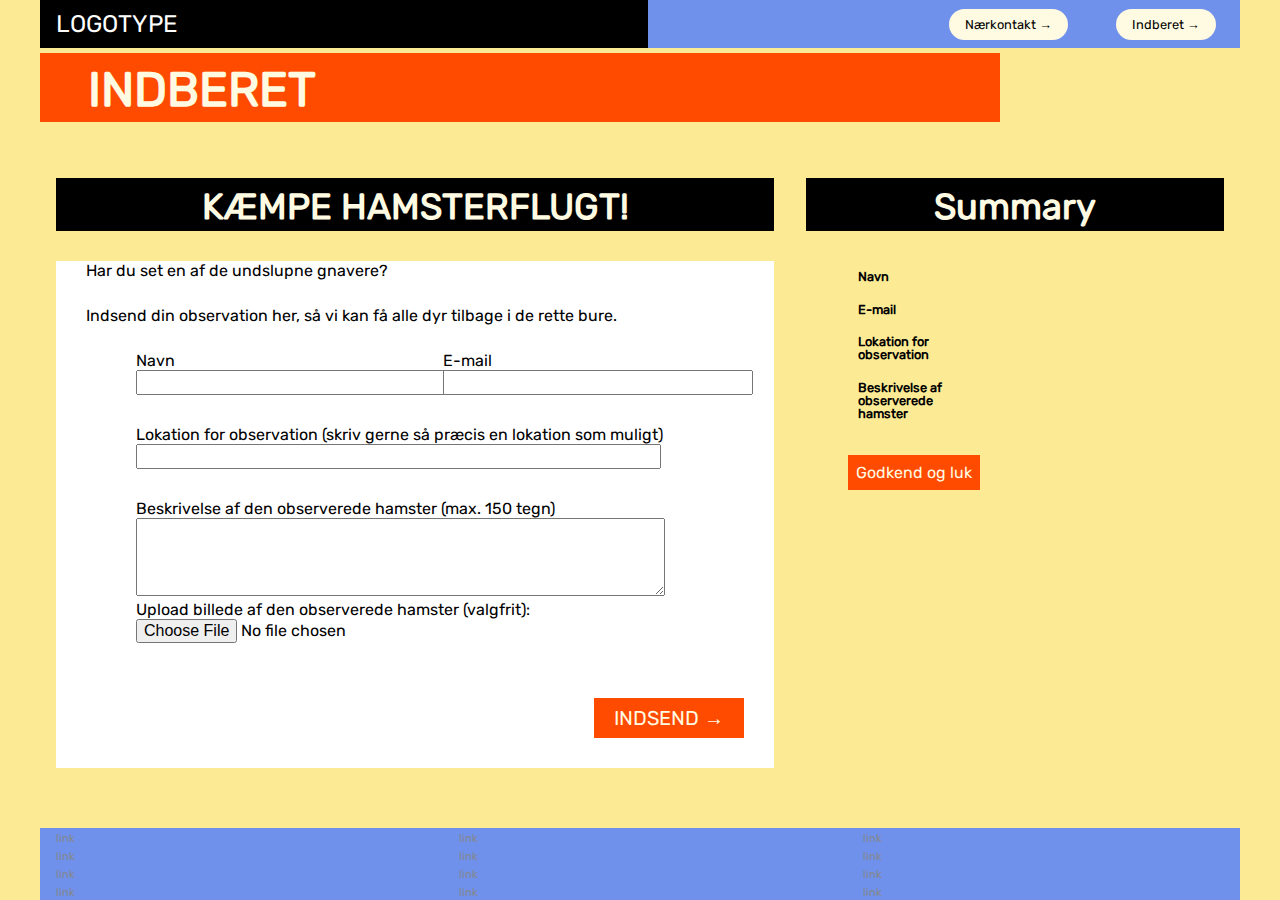
<file: register.html>
<!DOCTYPE html>
<html lang="en">
  <head>
    <meta charset="UTF-8" />
    <meta http-equiv="X-UA-Compatible" content="IE=edge" />
    <meta name="viewport" content="width=device-width, initial-scale=1.0" />
    <link rel="stylesheet" href="css/custom.css" />
    <link rel="stylesheet" href="css/general.css" />
    <link rel="stylesheet" href="css/layout.css" />
    <link rel="stylesheet" href="css/infographic.css" />
    <link rel="stylesheet" href="css/forms.css" />
    <link rel="icon" type="image/png" href="img/fav.png" />

    <title>Emergency Site</title>
  </head>
  <body id="register">
    <header>
      <nav>
        <div id="logotype-wrapper">
          <a href="index.html"> LOGOTYPE </a>
        </div>
        <ul class="menu">
          <li><a class="menuItem" href="instruction.html">Nærkontakt </a></li>
          <li><a class="menuItem" href="register.html">Indberet</a></li>
        </ul>
      </nav>
    </header>

    <main>
      <h1>INDBERET</h1>
      <section id="form-section">
        <article id="form-info">
          <h2>KÆMPE HAMSTERFLUGT!</h2>
        </article>
        <form id="webform">
          <p>Har du set en af de undslupne gnavere?</p>
          <p>Indsend din observation her, så vi kan få alle dyr tilbage i de rette bure.</p>
          <div class="form-flex">
            <div>
              <label for="name">Navn</label>
              <input id="name" type="text" required />
            </div>
            <div>
              <label for="email">E-mail</label>
              <input type="email" name="email" id="email" required />
            </div>
          </div>
          <div class="form-flex2">
            <label for="lokation">Lokation for observation (skriv gerne så præcis en lokation som muligt)</label>
            <input id="lokation" type="text" name="lokation" required />
          </div>
          <div class="form-flex3">
            <label for="beskrivelse">Beskrivelse af den observerede hamster (max. 150 tegn)</label>
            <textarea name="beskrivelse" id="beskrivelse" maxlength="150"></textarea>
            <label for="photo">Upload billede af den observerede hamster (valgfrit):</label>
            <input type="file" id="photo" name="photo" />
          </div>
          <div class="form-flex4"><button id="btn-indsend" type="submit">INDSEND &#8594;</button></div>
        </form>
      </section>
      <section id="form-summary">
        <h2>Summary</h2>
        <article id="sum">
          <div>
            <h3>Navn</h3>
            <p id="sumName"></p>
          </div>
          <div>
            <h3>E-mail</h3>
            <p id="sumEmail"></p>
          </div>
          <div>
            <h3>Lokation for observation</h3>
            <p id="sumLocation"></p>
          </div>
          <div>
            <h3>Beskrivelse af observerede hamster</h3>
            <p id="sumDescription"></p>
          </div>
          <form>
            <button type="reset" id="reset-btn">Godkend og luk</button>
          </form>
        </article>
      </section>
    </main>
    <footer>
      <nav class="some">
        <ul>
          <li><a href="">link</a></li>
          <li><a href="">link</a></li>
          <li><a href="">link</a></li>
          <li><a href="">link</a></li>
        </ul>
      </nav>
      <nav class="another">
        <ul>
          <li><a href="">link</a></li>
          <li><a href="">link</a></li>
          <li><a href="">link</a></li>
          <li><a href="">link</a></li>
        </ul>
      </nav>
      <nav class="yetanother">
        <ul>
          <li><a href="">link</a></li>
          <li><a href="">link</a></li>
          <li><a href="">link</a></li>
          <li><a href="">link</a></li>
        </ul>
      </nav>
    </footer>
    <script src="./js/form.js"></script>
  </body>
</html>
</file>
<file: css/custom.css>
:root {
  /* Colours */
  --primary-bg-color: #fceb94; /* used */
  --primary-font-color: #000000; /* used */

  --secondary-bg-color: #5d656c; /* used */
  --secondary-font-color: #000000; /* used */

  /* CAN BE DELETED WHEN THE PLACEHOLDER CLASS IS DELETED */
  --placeholder-bg-color: #eb9e1a; /* used */
  --placeholder-font-color: #575c61; /* used */

  /* NOT USED AT THE MOMENT */
  --info-color: #17a2b8;
  --warning-color: #ffc107;
  --danger-color: #dc3545;

  /* Borders */
  --border-color: #007bff; /* used */
  --border-color-light: #f7f5c2; /* used */
  --border-radius: 2rem;

  /* Links */
  --link-color: #84888e; /* used */
  --hover-color: #f9fcfe; /* used */
  --active-color: #f52727; /* used */

  /* From styletile */

  /* Fonts */
  --logotype-font: "Rubik";
  --headline-font: "Rubik";
  --body-font: "Rubik";
  --link-font: "Rubik";

  /* Text sizes */
  --logotype-size: 1.5rem;
  --headline1-size: 3rem;
  --headline2-size: 2.25rem;
  --headline3-size: 2rem;
  --bodytext-size: 1.25rem;
  --cta-text-size: 1.25rem;
  --followup-text-size: 0.8rem;
  --form-submit-size: 1rem;

  /* Text colors */
  --logotype-color: #ffffff;
  --headline-color: #bbc3ca;
  --headline-color-inverted: #fffae2;
  --bodytext-color: #575c61;
  --bodytext-color-inverted: #f9fcfe;
  --cta-text-color: #bbc3ca;
  --cta-text-color-inverted: #bbc3ca;
  --followup-text-color: #000000;
  --followup-text-color-inverted: #bbc3ca;
  --formfield-text-color: #575c61;
  --form-submit-color: #bbc3ca;
  --form-submit-color-inverted: #bbc3ca;

  /* Background colors */
  --logotype-background-color: #000000;
  --header-background-color: #6f90eb;
  --article-background-color: #fffae2;
  --news-background-color: #fffae2;
  --news-background-color-inverted: #dbe2f5;
  --headline-bg-color: #dbdde3;
  --headline-bg-color-alert: #ff4b00;
  --headline-bg-color-inverted: #000000;
  --bodytext-bg-color: #dbdde3;
  --bodytext-bg-color-inverted: #dbdde3;
  --cta-text-bg-color: #dbdde3;
  --cta-text-bg-color-inverted: #dbdde3;
  --followup-text-bg-color: #fffae2;
  --followup-text-bg-color-inverted: #dbdde3;
  --form-background-color: #ffffff;
  --form-text-color: #dbdde3;
  --formfield-background-color: #dbdde3;
  --formfield-background-color-active: #dbdde3;
  --form-submit-bg-color: #dbdde3;
  --form-submit-bg-color-inverted: #dbdde3;

  /* Info-boxes */
  --info-bg-color-yellow: #fceb94;
  --info-bg-color-green: #def5db;
}
</file>
<file: css/general.css>
html,
body,
header,
footer,
main,
nav,
ul,
#main-disclamer {
  margin: 0;
  padding: 0;
  box-sizing: border-box;
}

body {
  font-family: var(--default-font);
  color: var(--primary-font-color);
  background-color: var(--primary-bg-color);
}
header,
footer {
  background-color: var(--header-background-color);
  color: var(--secondary-font-color);
  height: min-content;
}
.logo-wrapper {
  background-color: var(--logotype-background-color);
  color: var(--logotype-color);
}
#main-disclamer {
  height: 180px;
  background-color: var(--header-background-color);
  display: flex;
  justify-content: flex-start;
  align-items: center;
  padding-left: 2rem;
  background-color: #ff4b00;
}
#main-disclamer-content {
  display: flex;
  column-gap: 1rem;
  width: 100px;
  height: 100px;
}
main section {
  padding: 20px;
  /* margin: 10px; */
  /* border: 1px solid var(--border-color); */
  border-radius: var(--border-radius);
}
h1,
h2,
h3,
h4,
h5,
h6 {
  font-family: var(--headline-font);
}
h1 {
  font-size: var(--headline1-size);
  color: var(--headline-color-inverted);
  margin: 5px 0;
  line-height: 3rem;
  text-align: left;
}
h2 {
  font-size: var(--headline2-size);
  margin-top: 35px;
}
h3 {
  font-size: var(--headline3-size);
}

main > h1 {
  background-color: var(--headline-bg-color-alert);
  color: var(--headline-color-inverted);
  line-height: 4rem;
  padding: 5px 3rem 0 3rem;
  width: calc(80% - 6rem);
}

/* NAVIGATION STRUCTURES */
header > nav {
  height: 100%;
}
nav ul {
  list-style: none;
}
nav a {
  font-family: var(--link-font);
  text-decoration: none;
  color: var(--link-color);
}
a {
  font-family: var(--link-font);
}
#logotype-wrapper {
  background-color: var(--logotype-background-color);
  margin: 0;
  display: flex;
  justify-content: flex-start;
  align-items: center;
  padding: 0 0 0 1rem;
}
#logotype-wrapper > a {
  font-size: var(--logotype-size);
  color: var(--logotype-color);
  font-family: var(--logotype-font);
  height: 3rem;
  width: 100%;
  display: flex;
  align-items: center;
}
header nav li a {
  margin: 1.5rem;
  background-color: var(--followup-text-bg-color);
  color: var(--followup-text-color);
  font-size: var(--followup-text-size);
  padding: 0.5rem 1rem;
  border-radius: var(--border-radius);
}
header > nav li > a:after {
  content: " \2192";
}
nav a:hover {
  color: var(--hover-color);
}
nav a:active {
  color: var(--active-color);
}

/* FOOTER */
footer a {
  font-size: 0.7rem;
}
.yellow,
.green {
  padding: 1.5rem 1rem 0.5rem 1rem;
}
.yellow {
  background-color: var(--info-bg-color-yellow);
}
.green {
  background-color: var(--info-bg-color-green);
}
</file>
<file: css/layout.css>
/* LAYOUT FOR MAIN CONTENT */
body {
  display: grid;
  grid-template-rows: auto 1fr auto;
  height: 100vh;
  max-width: 1200px;
  margin: 0 auto;
}
main {
  display: grid;
  row-gap: 1rem;
}
main > *:not(:first-child) {
  margin: 0 1rem;
}
main {
  grid-template-rows: min-content min-content 1fr min-content;
}

/* LAYOUT FOR HEADER AND FOOTER */
footer {
  display: grid;
  gap: 10px;
}
header nav,
footer nav {
  display: flex;
  justify-content: space-between;
  align-items: center;
}
header nav > * {
  flex: 1;
}
nav ul {
  display: flex;
  justify-content: flex-end;
}
header ul {
  height: 100%;
  width: clamp(175px, 50%, 300px);
}
footer ul {
  flex-direction: column;
  padding-left: 1rem;
}

/* LAYOUT FOR SECTIONS */
#daily,
#breaking {
  display: grid;
}
#daily {
  grid-template-rows: repeat(2, minmax(200px, min-content));
  gap: 1rem;
}
#breaking {
  grid-template-rows: repeat(auto-fit, minmax(50px, min-content));
  gap: 0;
}

@media (width > 600px) {
  #frontpage > main {
    grid-template-columns: 6fr 3fr;
    grid-template-rows: auto 1fr auto;
  }
  #instruction > main,
  #register > main {
    grid-template-columns: 5fr 3fr;
    grid-template-rows: auto 1fr auto;
  }

  .qr {
    order: 1;
  }

  h1 {
    grid-column: 1 / -1;
  }
  footer {
    grid-template-columns: 1fr 1fr 1fr;
  }
}
</file>
<file: css/infographic.css>
#head-txt {
  fill: rgb(54, 54, 54);
}

.info-graphic,
.info-text {
  background-color: var(--info-background-color);
  padding: 0;
  border-radius: 3rem;
}
.info-text h2 {
  line-height: 3rem;
  text-align: center;
  background-color: var(--headline-bg-color-inverted);
  color: var(--headline-color-inverted);
  padding-top: 5px;
}
.info-text h3 {
  font-size: 0.8rem;
  line-height: 0.8rem;
  font-weight: 600;
  margin: 0;
  padding: 0;
}
.info-text > *:not(:first-child) {
  margin: 0 clamp(1rem, 10%, 7rem);
}
.info-text p {
  font-size: 0.8rem;
  line-height: 1.3;
  margin: 0 0 1.2rem 0;
  padding: 0;
}

text {
  font-family: "Rubik";
}

@font-face {
  font-family: "Rubik";
  src: url(../fonts/Rubik/static/Rubik-Regular.ttf);
}
</file>
<file: css/forms.css>
input,
label,
button {
  display: block;
  font-family: "Rubik";
  font-size: 1rem;
}

input:focus,
textarea:focus {
  background-color: #dbe2f5;
  outline: none;
}

input:user-invalid {
  background-color: rgb(242, 71, 0, 0.5);
  border-color: rgb(242, 71, 0, 0.5);
}

p {
  font-family: "Rubik";
  font-size: 1rem;
  padding-bottom: 10px;
}

h2 {
  padding-top: 10px;
}

.form-flex {
  display: flex;
  gap: 5rem;
  padding-left: 50px;
  align-items: center;
}

.form-flex2 {
  padding-left: 50px;
  gap: 3rem;
  padding-bottom: 30px;
  padding-top: 30px;
}

.form-flex3 {
  display: inline-block;
  gap: 3rem;
  padding-left: 50px;
  padding-bottom: 30px;
}

.form-flex4 {
  display: flex;
  justify-content: right;
}

.form-flex3 textarea {
  width: 122%;
  height: 60px;
  padding: 0.5rem;
  resize: vertical;
}

#btn-indsend {
  width: 150px;
  padding: 0.5rem;
  margin-top: 25px;
  justify-content: right;
  background-color: #ff4b00;
  font-family: "Rubik";
  color: #fffae2;
  font-size: 1.25rem;
  border: 0;
}

#reset-btn {
  width: 200x;
  padding: 0.5rem;
  margin-top: 25px;
  justify-content: right;
  background-color: #ff4b00;
  font-family: "Rubik";
  color: #fffae2;
  font-size: 1rem;
  border: 0;
}

button:hover,
#reset-btn:hover {
  background-color: #f24700;
}

#form-info {
  background-color: black;
  color: #fffae2;
  align-items: center;
  justify-content: center;
}

#webform {
  background-color: var(--form-background-color);
  font-family: "Rubik";
  padding-left: 30px;
  padding-right: 30px;
  padding-bottom: 30px;
}

h2 {
  text-align: center;
  line-height: 3rem;
  text-align: center;
  background-color: var(--headline-bg-color-inverted);
  color: var(--headline-color-inverted);
  padding-top: 5px;
}

#lokation {
  width: 85%;
}

#name {
  width: 133%;
}

#email {
  width: 133%;
}

#sum div {
  display: grid;
  grid-template-columns: 3fr 4fr;
  gap: 0.5rem;
}

#form-section,
#form-summary {
  background-color: var(--info-background-color);
  padding: 0;
}
#form-summary h2 {
  line-height: 3rem;
  text-align: center;
  background-color: var(--headline-bg-color-inverted);
  color: var(--headline-color-inverted);
  padding-top: 5px;
}
#form-summary h3 {
  font-size: 0.8rem;
  line-height: 0.8rem;
  font-weight: 600;
  margin: 0;
  padding: 10px;
  gap: 1rem;
}
#form-summary > *:not(:first-child) {
  margin: 0 clamp(1rem, 10%, 7rem);
}
#form-summary p {
  font-size: 0.8rem;
  line-height: 1.3;
  margin: 0 0 1.2rem 0;
  padding: 0;
}

@font-face {
  font-family: Rubik;
  src: url(../fonts/Rubik/static/Rubik-Regular.ttf);
}
</file>
